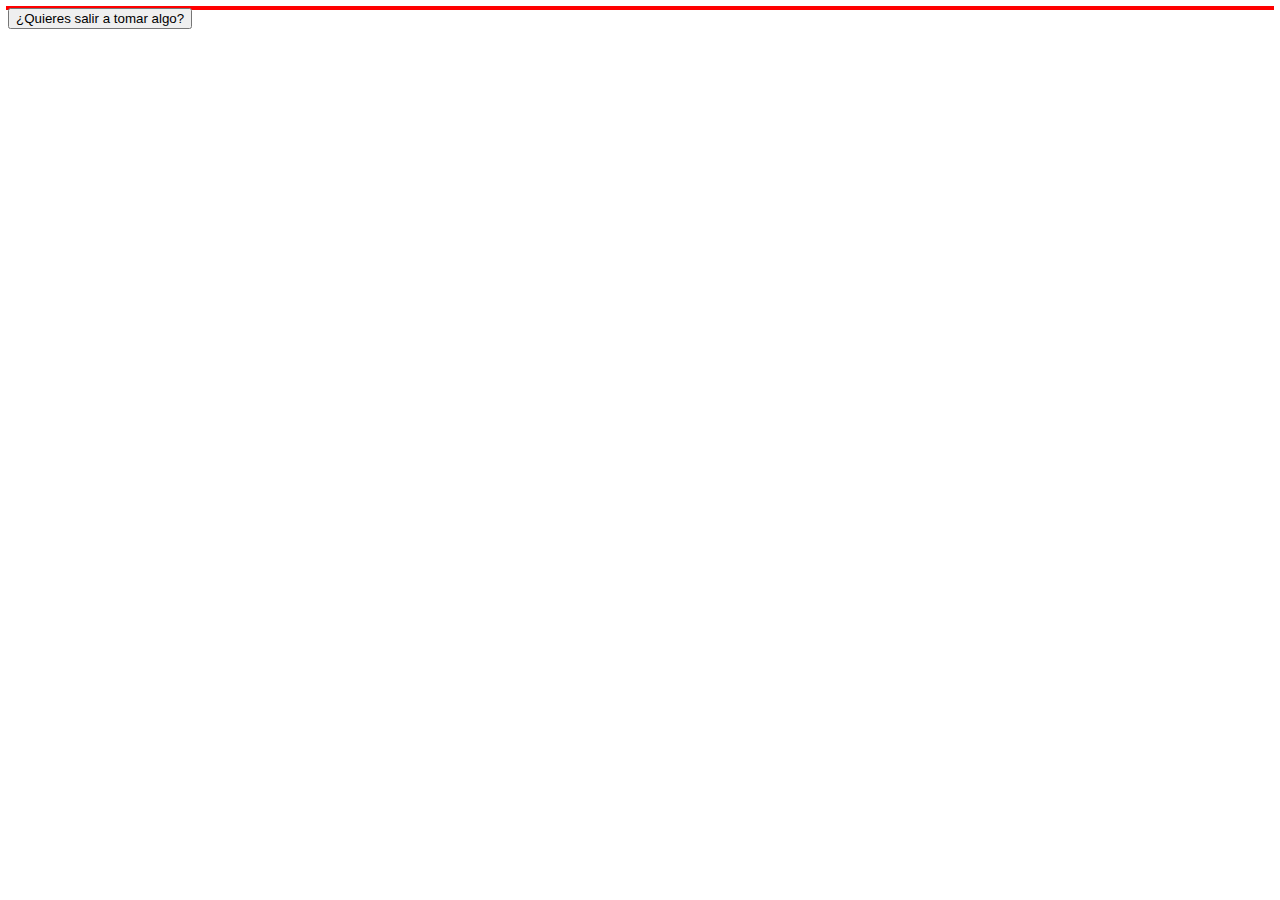
<file: Boton Cabron/wwwroot/index.html>
﻿<!DOCTYPE html>
<html xmlns="http://www.w3.org/1999/xhtml">
<head>
    <meta charset="utf-8" />
    <title>Botón cabrón</title>
    <link href="css/site.css" rel="stylesheet" />
</head>
<body style="outline: 2px solid red;">
    <input type="button" id="boton" value="¿Quieres salir a tomar algo?" />
    
    <script src="js/site.js"></script>
</body>
</html>
</file>
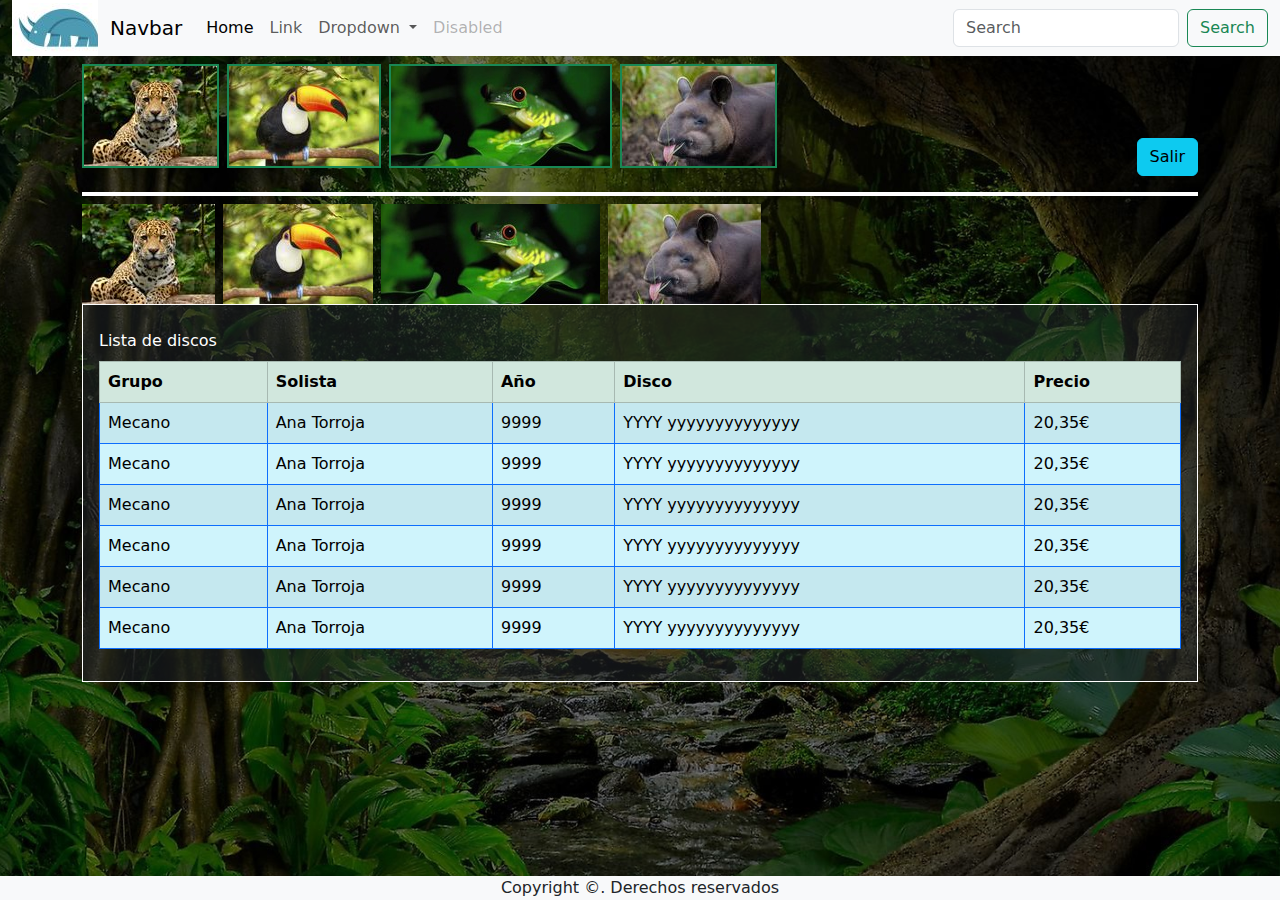
<file: Contenedores/wwwroot/index.html>
﻿<!DOCTYPE html>
<html>
<head>
    <meta charset="utf-8" />
    <title>Contenedores</title>
    <!-- Bootstrap -->
    <link href="https://cdn.jsdelivr.net/npm/bootstrap@5.3.3/dist/css/bootstrap.min.css" rel="stylesheet" integrity="sha384-QWTKZyjpPEjISv5WaRU9OFeRpok6YctnYmDr5pNlyT2bRjXh0JMhjY6hW+ALEwIH" crossorigin="anonymous">
    <link href="css/site.css" rel="stylesheet" />
</head>
<body>
    <header class="container-fluid">
        <div class="d-flex align-items-center bg-white">
            <div class="d-flex py-0">
                <img src="img/logo.jpg" />
            </div>
            <div class="row flex-fill">
                <nav class="navbar navbar-expand-lg bg-body-tertiary">
                    <div class="container-fluid">
                        <a class="navbar-brand" href="#">Navbar</a>
                        <button class="navbar-toggler" type="button" data-bs-toggle="collapse" data-bs-target="#navbarSupportedContent" aria-controls="navbarSupportedContent" aria-expanded="false" aria-label="Toggle navigation">
                            <span class="navbar-toggler-icon"></span>
                        </button>
                        <div class="collapse navbar-collapse" id="navbarSupportedContent">
                            <ul class="navbar-nav me-auto mb-2 mb-lg-0">
                                <li class="nav-item">
                                    <a class="nav-link active" aria-current="page" href="#">Home</a>
                                </li>
                                <li class="nav-item">
                                    <a class="nav-link" href="#">Link</a>
                                </li>
                                <li class="nav-item dropdown">
                                    <a class="nav-link dropdown-toggle" href="#" role="button" data-bs-toggle="dropdown" aria-expanded="false">
                                        Dropdown
                                    </a>
                                    <ul class="dropdown-menu">
                                        <li><a class="dropdown-item" href="#">Action</a></li>
                                        <li><a class="dropdown-item" href="#">Another action</a></li>
                                        <li><hr class="dropdown-divider"></li>
                                        <li><a class="dropdown-item" href="#">Something else here</a></li>
                                    </ul>
                                </li>
                                <li class="nav-item">
                                    <a class="nav-link disabled" aria-disabled="true">Disabled</a>
                                </li>
                            </ul>
                            <form class="d-flex" role="search">
                                <input class="form-control me-2" type="search" placeholder="Search" aria-label="Search">
                                <button class="btn btn-outline-success" type="submit">Search</button>
                            </form>
                        </div>
                    </div>
                </nav>
            </div>
        </div>
    </header>
    <section class="container my-2">
        <div class="d-flex flex-wrap align-items-start pb-3 border-bottom border-4 border-white mb-2">
            <img class="w-10 border border-2 border-success me-2 mb-2" src="img/animales/animal1.jpg" />
            <img class="w-10 border border-2 border-success me-2 mb-2" src="img/animales/animal2.jpg" />
            <img class="w-10 border border-2 border-success me-2 mb-2" src="img/animales/animal3.jpg" />
            <img class="w-10 border border-2 border-success me-2 mb-2" src="img/animales/animal4.jpg" />
            <button type="button" class="btn btn-info align-self-end ms-auto">Salir</button>
        </div>
        <div class="d-flex flex-wrap align-items-start">
            <div class="d-flex flex-nowrap">
                <img class="pe-2" src="img/animales/animal1.jpg" />
                <img class="pe-2" src="img/animales/animal2.jpg" />
                <img class="pe-2" src="img/animales/animal3.jpg" />
                <img class="pe-2" src="img/animales/animal4.jpg" />
            </div>
            <div class="flex-fill border border-1 border-white p-3 bg-dark bg-opacity-50 table-responsive align-items-start">
                <table class="table table-info table-bordered border-primary table-striped table-hover caption-top">
                    <caption class="text-white">Lista de discos</caption>
                    <thead class="table-success">
                        <tr>
                            <th>Grupo</th>
                            <th>Solista</th>
                            <th>Año</th>
                            <th>Disco</th>
                            <th>Precio</th>
                        </tr>
                    </thead>
                    <tbody>
                        <tr>
                            <td>Mecano</td>
                            <td>Ana Torroja</td>
                            <td>9999</td>
                            <td>YYYY yyyyyyyyyyyyyy</td>
                            <td>20,35€</td>
                        </tr>
                        <tr>
                            <td>Mecano</td>
                            <td>Ana Torroja</td>
                            <td>9999</td>
                            <td>YYYY yyyyyyyyyyyyyy</td>
                            <td>20,35€</td>
                        </tr>
                        <tr>
                            <td>Mecano</td>
                            <td>Ana Torroja</td>
                            <td>9999</td>
                            <td>YYYY yyyyyyyyyyyyyy</td>
                            <td>20,35€</td>
                        </tr>
                        <tr>
                            <td>Mecano</td>
                            <td>Ana Torroja</td>
                            <td>9999</td>
                            <td>YYYY yyyyyyyyyyyyyy</td>
                            <td>20,35€</td>
                        </tr>
                        <tr>
                            <td>Mecano</td>
                            <td>Ana Torroja</td>
                            <td>9999</td>
                            <td>YYYY yyyyyyyyyyyyyy</td>
                            <td>20,35€</td>
                        </tr>
                        <tr>
                            <td>Mecano</td>
                            <td>Ana Torroja</td>
                            <td>9999</td>
                            <td>YYYY yyyyyyyyyyyyyy</td>
                            <td>20,35€</td>
                        </tr>
                    </tbody>
                </table>
            </div>
        </div>
    </section>
    <footer class="footer fixed-bottom">
        <div class="container-fluid bg-light">
            <div class="row justify-content-center align-content-center">
                Copyright &copy;. Derechos reservados
            </div>
        </div>
    </footer>

    <!-- scripts -->
    <script src="https://cdn.jsdelivr.net/npm/@popperjs/core@2.11.8/dist/umd/popper.min.js" integrity="sha384-I7E8VVD/ismYTF4hNIPjVp/Zjvgyol6VFvRkX/vR+Vc4jQkC+hVqc2pM8ODewa9r" crossorigin="anonymous"></script>
    <script src="https://cdn.jsdelivr.net/npm/bootstrap@5.3.3/dist/js/bootstrap.min.js" integrity="sha384-0pUGZvbkm6XF6gxjEnlmuGrJXVbNuzT9qBBavbLwCsOGabYfZo0T0to5eqruptLy" crossorigin="anonymous"></script>
    <script src="https://code.jquery.com/jquery-3.5.1.min.js" integrity="sha256-9/aliU8dGd2tb6OSsuzixeV4y/faTqgFtohetphbbj0=" crossorigin="anonymous"></script>
    <script src="js/site.js"></script>
</body>
</html>
</file>
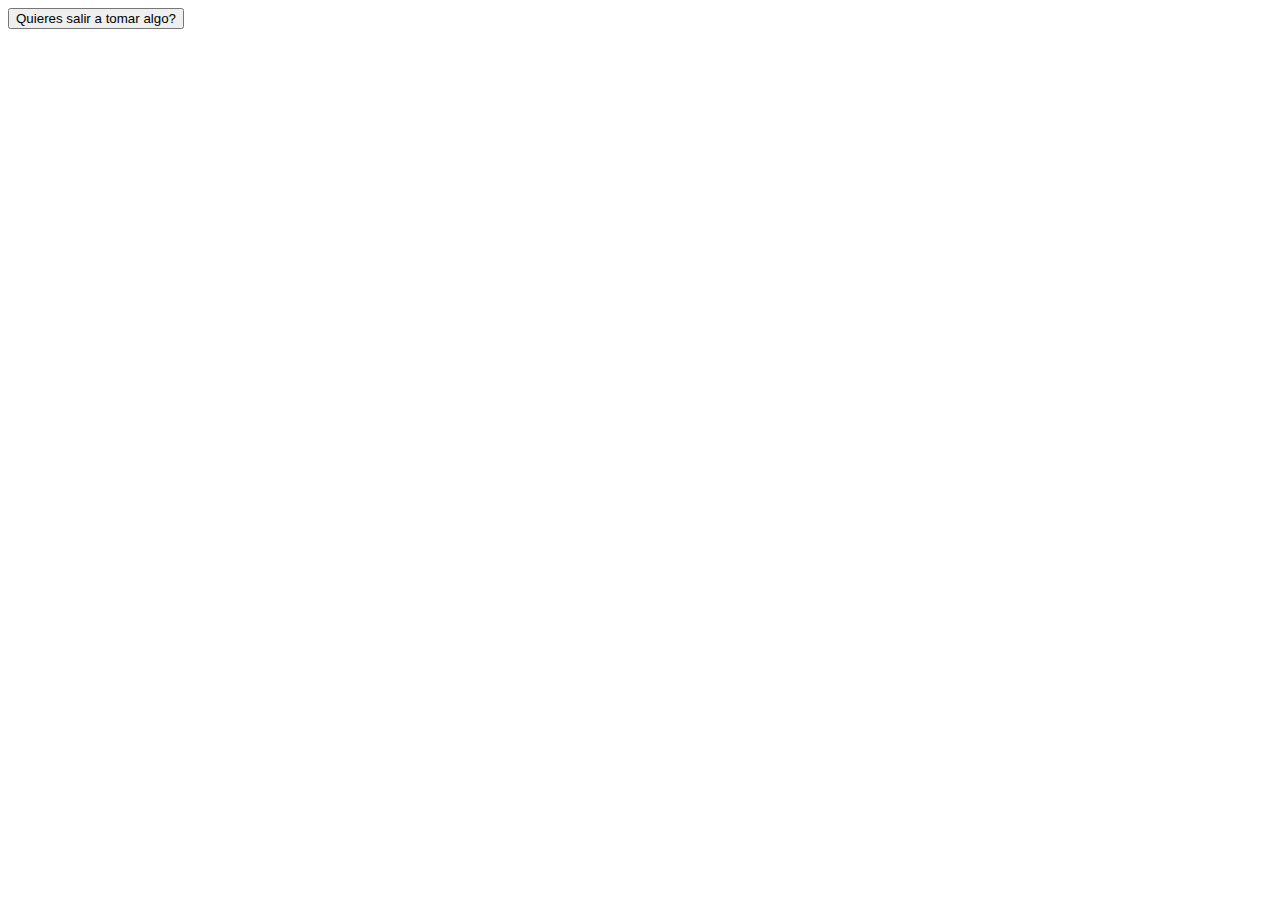
<file: Demo nave/wwwroot/index.html>
﻿<!DOCTYPE html>
<html>
<head>
    <meta charset="utf-8" />
    <title></title>
    <link href="css/site.css" rel="stylesheet" />
</head>
<body>
    <input type="button" id="Boton"  value="Quieres salir a tomar algo?" />
    <script src="js/site.js"></script>
</body>
</html>
</file>
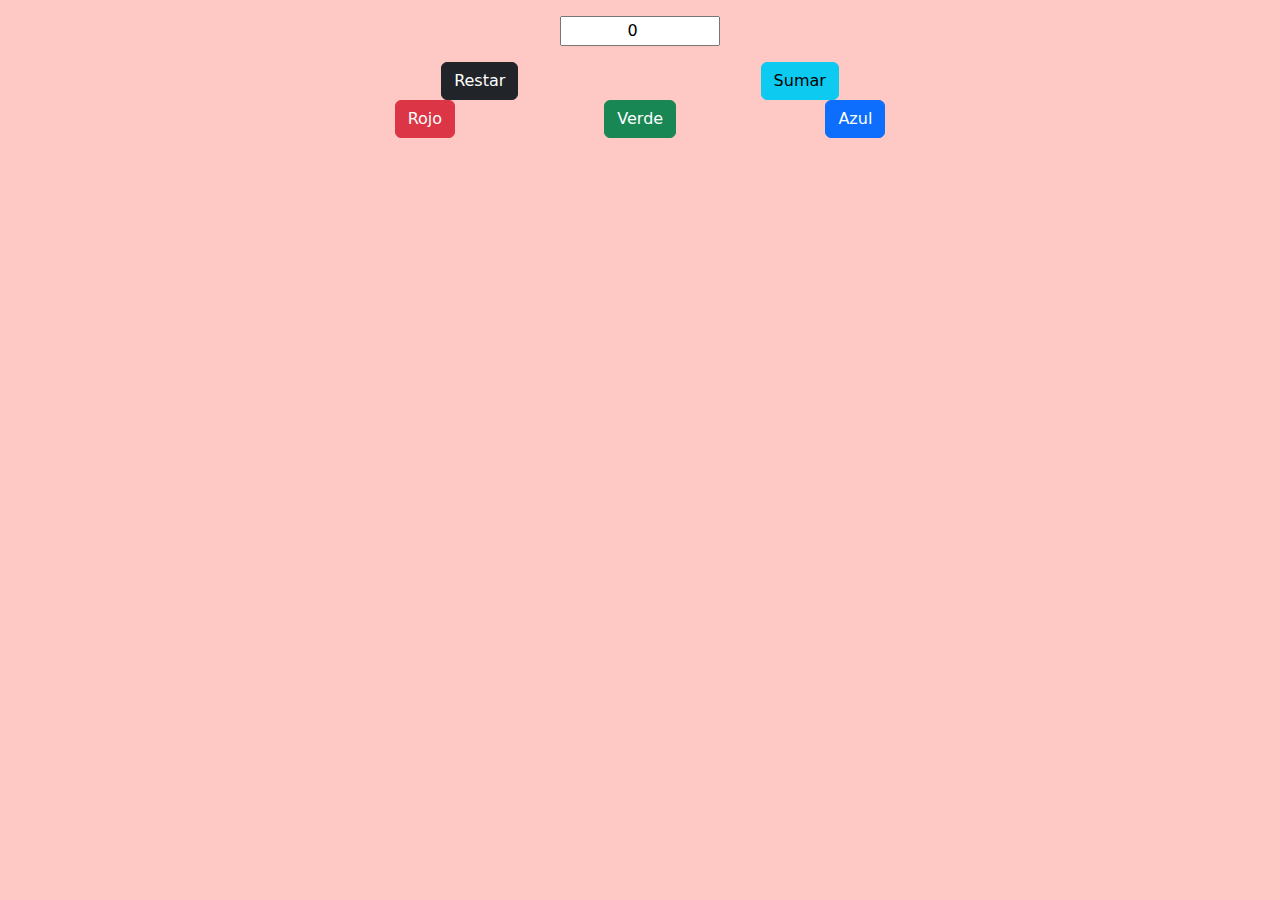
<file: Sumar y restar/wwwroot/index.html>
﻿<!DOCTYPE html>
<html>
<head>
    <meta charset="utf-8" />
    <title>Sumar y restar</title>
    <link href="https://cdn.jsdelivr.net/npm/bootstrap@5.3.3/dist/css/bootstrap.min.css" rel="stylesheet" integrity="sha384-QWTKZyjpPEjISv5WaRU9OFeRpok6YctnYmDr5pNlyT2bRjXh0JMhjY6hW+ALEwIH" crossorigin="anonymous">
</head>
<body">
    <div class="container col-6">
        <div class="row justify-content-center py-3">
            <input class="w-25 text-center" type="number" id="valor" value="0" />
        </div>
        <div class="row justify-content-around">
            <input type="button" class="btn btn-dark w-auto" id="btnRestar" value="Restar" />
            <input type="button" class="btn btn-info w-auto" id="btnSumar" value="Sumar" />
        </div>
        <div class="row justify-content-around">
            <button class="btn btn-danger w-auto" onclick="doSomething()" id="btn_rojo">Rojo</button>
            <button class="btn btn-success w-auto" onclick="doSomething()" id="btn_verde">Verde</button>
            <button class="btn btn-primary w-auto" onclick="doSomething()" id="btn_azul">Azul</button>
        </div>

        <script src="js/site.js"></script>
        </body>
</html>
</file>
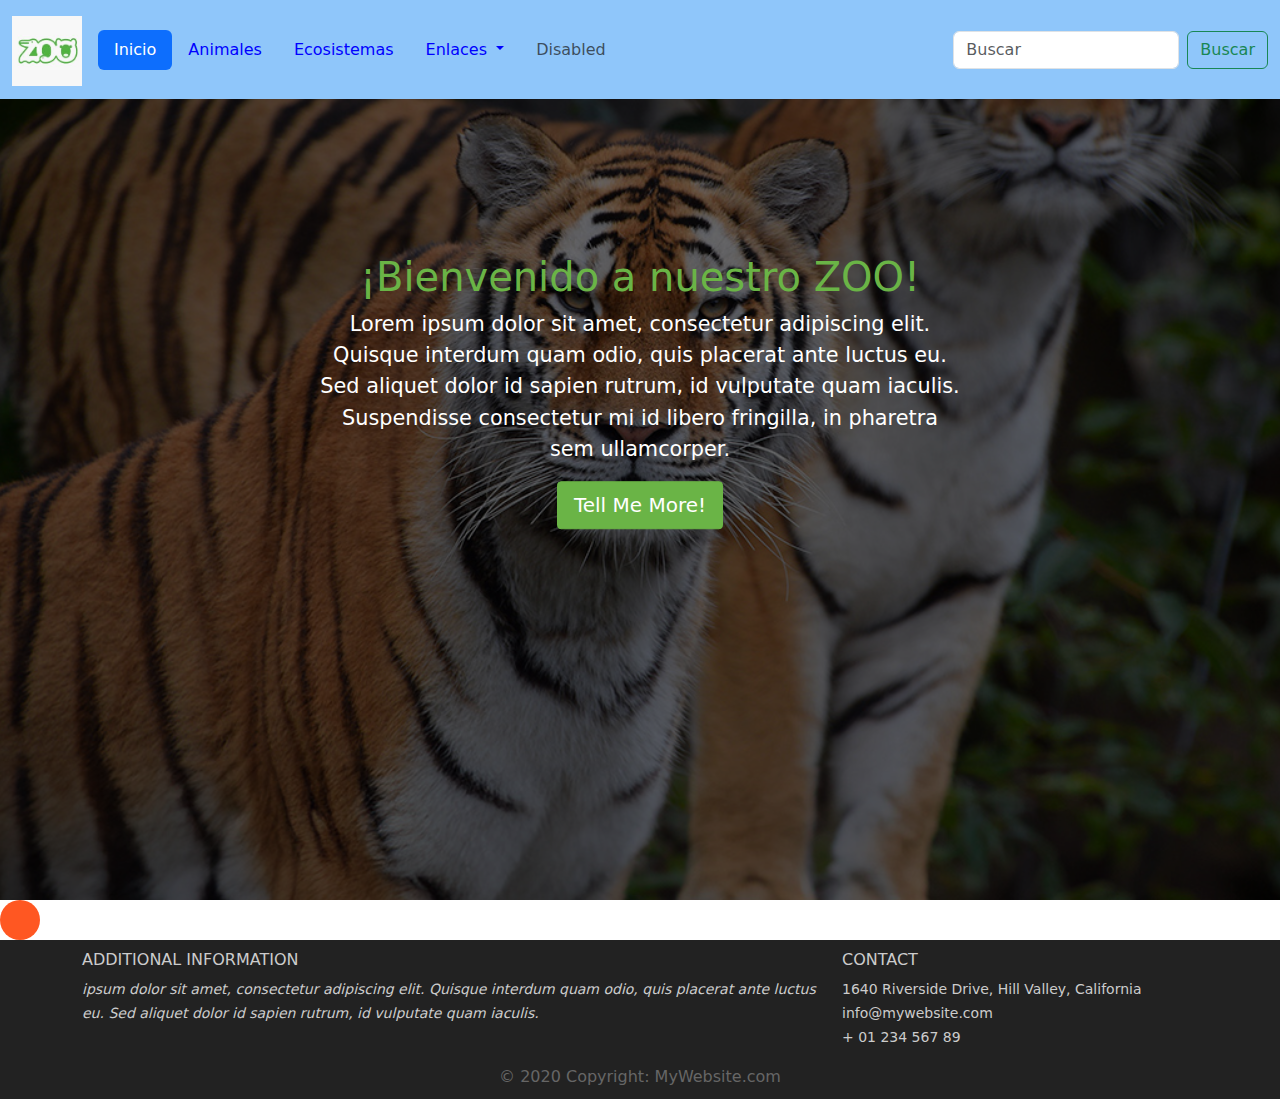
<file: Zoo/wwwroot/index.html>
<!doctype html>
<html lang="en">
    <head>
        <meta charset="utf-8">
        <meta name="viewport" content="width=device-width, initial-scale=1">
        <title>Página del ZOO</title>
        <link href="https://cdn.jsdelivr.net/npm/bootstrap@5.3.3/dist/css/bootstrap.min.css" rel="stylesheet" integrity="sha384-QWTKZyjpPEjISv5WaRU9OFeRpok6YctnYmDr5pNlyT2bRjXh0JMhjY6hW+ALEwIH" crossorigin="anonymous">
        <link rel="stylesheet" type="text/css" href="./css/index.css">
    </head>
    <body>
        <nav class="navbar navbar-expand-lg navbar-estilo fixed-top">
            <div class="container-fluid">
                <a class="navbar-brand" href="#">
                    <img src="imagenes/logo_zoo.jpg" alt="Logo" width="70" height="70" class="d-inline-block align-text-top"></a>
                <button class="navbar-toggler" type="button" data-bs-toggle="collapse" data-bs-target="#navbarSupportedContent" aria-controls="navbarSupportedContent" aria-expanded="false" aria-label="Toggle navigation">
                    <span class="navbar-toggler-icon"></span>
                </button>
                <div class="collapse navbar-collapse" id="navbarSupportedContent">
                    <ul class="nav nav-pills nav-fill me-auto">
                        <li class="nav-item">
                            <a class="nav-link active" aria-current="page" href="#">Inicio</a>
                        </li>
                        <li class="nav-item">
                            <a class="nav-link navlink-estilo" href="./animales.html">Animales</a>
                        </li>
                        <li class="nav-item">
                            <a class="nav-link navlink-estilo" href="./ecosistemas.html">Ecosistemas</a>
                        </li>
                        <li class="nav-item dropdown">
                            <a class="nav-link navlink-estilo dropdown-toggle" href="#" role="button" data-bs-toggle="dropdown" aria-expanded="false">
                                Enlaces
                            </a>
                            <ul class="dropdown-menu dropdownmenu-estilo">
                                <li><a class="dropdown-item navlink-estilo" href="./trabajadores.html">Trabajadores</a></li>
                                <li><a class="dropdown-item navlink-estilo" href="#">Another action</a></li>
                                <li><hr class="dropdown-divider"></li>
                                <li><a class="dropdown-item navlink-estilo" href="#">Something else here</a></li>
                            </ul>
                        </li>
                        <li class="nav-item">
                            <a class="nav-link disabled" aria-disabled="true">Disabled</a>
                        </li>
                    </ul>
                    <form class="d-flex" role="search">
                        <input class="form-control me-2" type="search" placeholder="Buscar" aria-label="Search">
                        <button class="btn btn-outline-success" type="submit">Buscar</button>
                    </form>
                </div>
            </div>
        </nav>

        <header class="page-header cabecera container-fluid">
            <div class="overlay"></div>
            <div class="description">
                <h1>¡Bienvenido a nuestro ZOO!</h1>
                <p>Lorem ipsum dolor sit amet, consectetur adipiscing elit. Quisque interdum quam odio, quis placerat ante luctus eu. Sed aliquet dolor id sapien rutrum, id vulputate quam iaculis. Suspendisse consectetur mi id libero fringilla, in pharetra sem ullamcorper.</p>
                <button class="btn btn-outline-secondary btn-lg">Tell Me More!</button>
            </div>
        </header>

        <div class="figura"></div>

        <footer class="page-footer">
            <div class="container">
                <div class="row">
                    <div class="col-lg-8 col-md-8 col-sm-12">
                        <h6 class="text-uppercase font-weight-bold">Additional Information</h6>
                        <p class="fst-italic"><small>ipsum dolor sit amet, consectetur adipiscing elit. Quisque interdum quam odio, quis placerat ante luctus eu. Sed aliquet dolor id sapien rutrum, id vulputate quam iaculis.</small></p>
                </div>
                <div class="col-lg-4 col-md-4 col-sm-12">
                    <h6 class="text-uppercase font-weight-bold">Contact</h6>
                    <p><small>1640 Riverside Drive, Hill Valley, California
                    <br/>info@mywebsite.com
                    <br/>+ 01 234 567 89</small></p>
                </div>
            <div>
            <div class="footer-copyright text-center">© 2020 Copyright: MyWebsite.com</div>
        </footer>
    
   

        <script src="https://cdn.jsdelivr.net/npm/@popperjs/core@2.11.8/dist/umd/popper.min.js" integrity="sha384-I7E8VVD/ismYTF4hNIPjVp/Zjvgyol6VFvRkX/vR+Vc4jQkC+hVqc2pM8ODewa9r" crossorigin="anonymous"></script>
        <script src="https://cdn.jsdelivr.net/npm/bootstrap@5.3.3/dist/js/bootstrap.min.js" integrity="sha384-0pUGZvbkm6XF6gxjEnlmuGrJXVbNuzT9qBBavbLwCsOGabYfZo0T0to5eqruptLy" crossorigin="anonymous"></script>
        <script src="https://code.jquery.com/jquery-3.5.1.min.js" integrity="sha256-9/aliU8dGd2tb6OSsuzixeV4y/faTqgFtohetphbbj0=" crossorigin="anonymous"></script>
        <script src="./js/index.js"></script>
    </body>
</html>
</file>
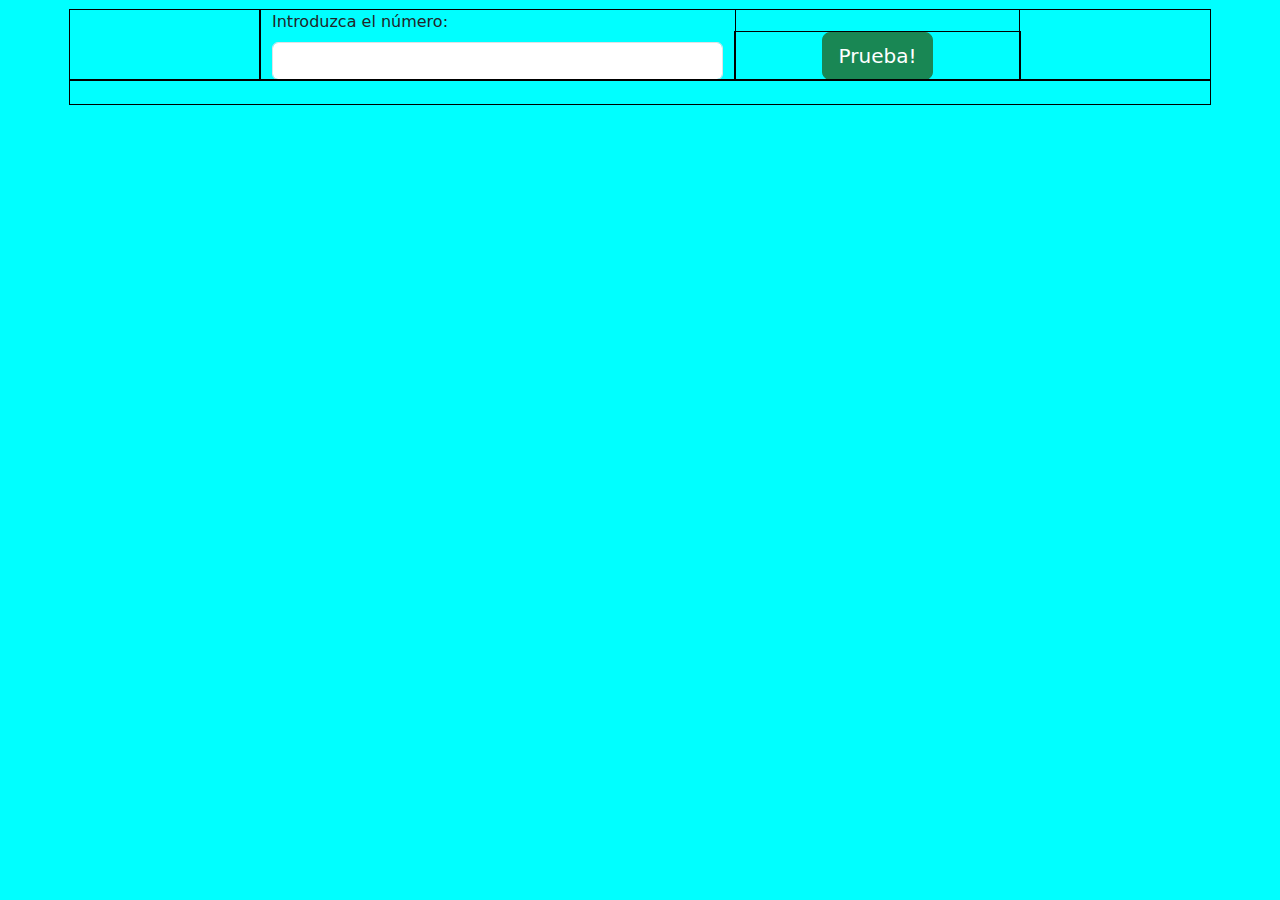
<file: Agencia de viaje/wwwroot/adivina.html>
﻿<!DOCTYPE html>
<html>
<head>
    <meta charset="utf-8" />
    <title>Adivina el número</title>
    <link href="https://cdn.jsdelivr.net/npm/bootstrap@5.3.3/dist/css/bootstrap.min.css" rel="stylesheet" integrity="sha384-QWTKZyjpPEjISv5WaRU9OFeRpok6YctnYmDr5pNlyT2bRjXh0JMhjY6hW+ALEwIH" crossorigin="anonymous">
    <link href="css/adivina.css" rel="stylesheet" />
</head>
<body>
    <div class="container">
        <div class="row">
            <div class="col-2"></div>
            <div class="col-5">
                <label for="numIntroducido" class="form-label">Introduzca el número: </label>
                <input type="number" id="nunImtroducido" class="form-control" />
            </div>
            <div class="col-3 align-self-end text-center">
                <button type="button" class="btn btn-success btn-lg" id="boton">Prueba!</button>
            </div>
            <div class="col-2"></div>
        </div>
        <div class="row">
            <div class="col-12" id="salida">
                <label class="normal" id="etiqueta"></label>
            </div>
        </div>
    </div>

    <script src="https://cdn.jsdelivr.net/npm/bootstrap@5.3.3/dist/js/bootstrap.bundle.min.js" integrity="sha384-YvpcrYf0tY3lHB60NNkmXc5s9fDVZLESaAA55NDzOxhy9GkcIdslK1eN7N6jIeHz" crossorigin="anonymous"></script>
    <script src="js/adivina.js"></script>
</body>
</html>
</file>
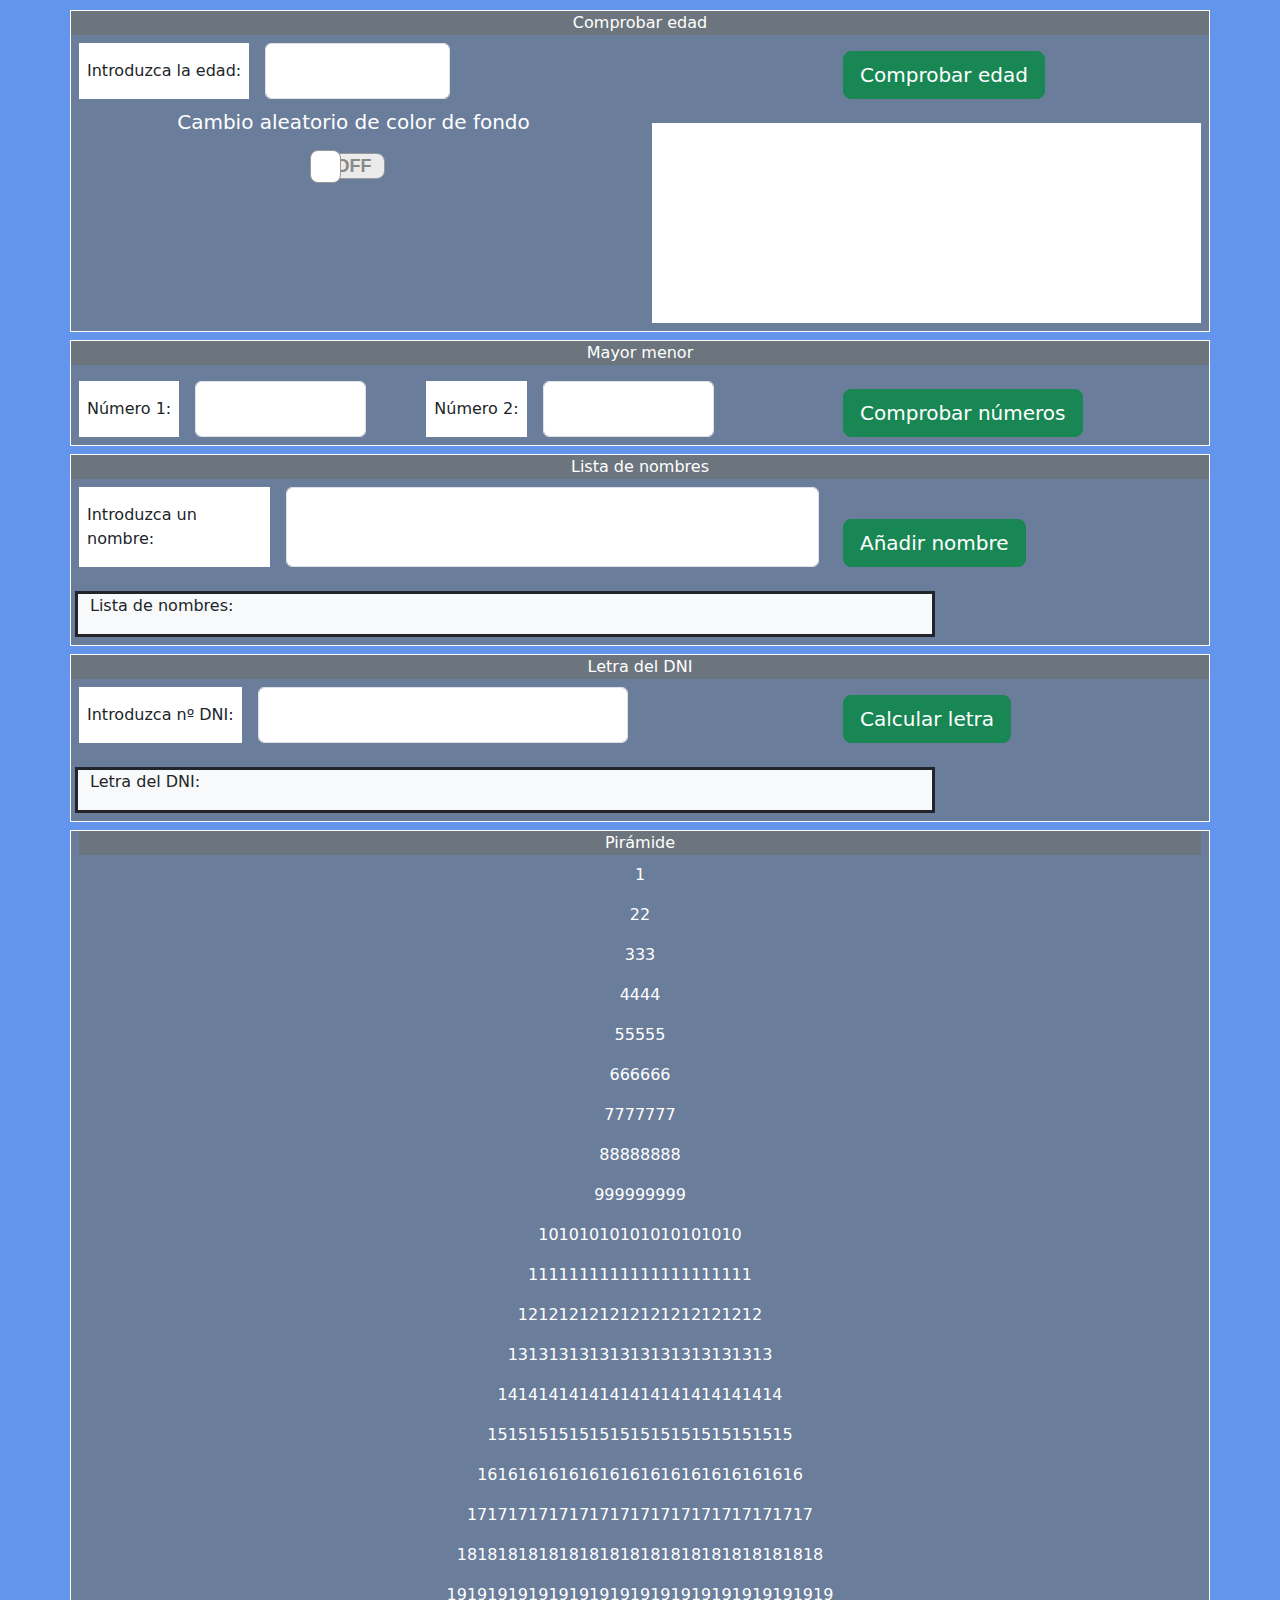
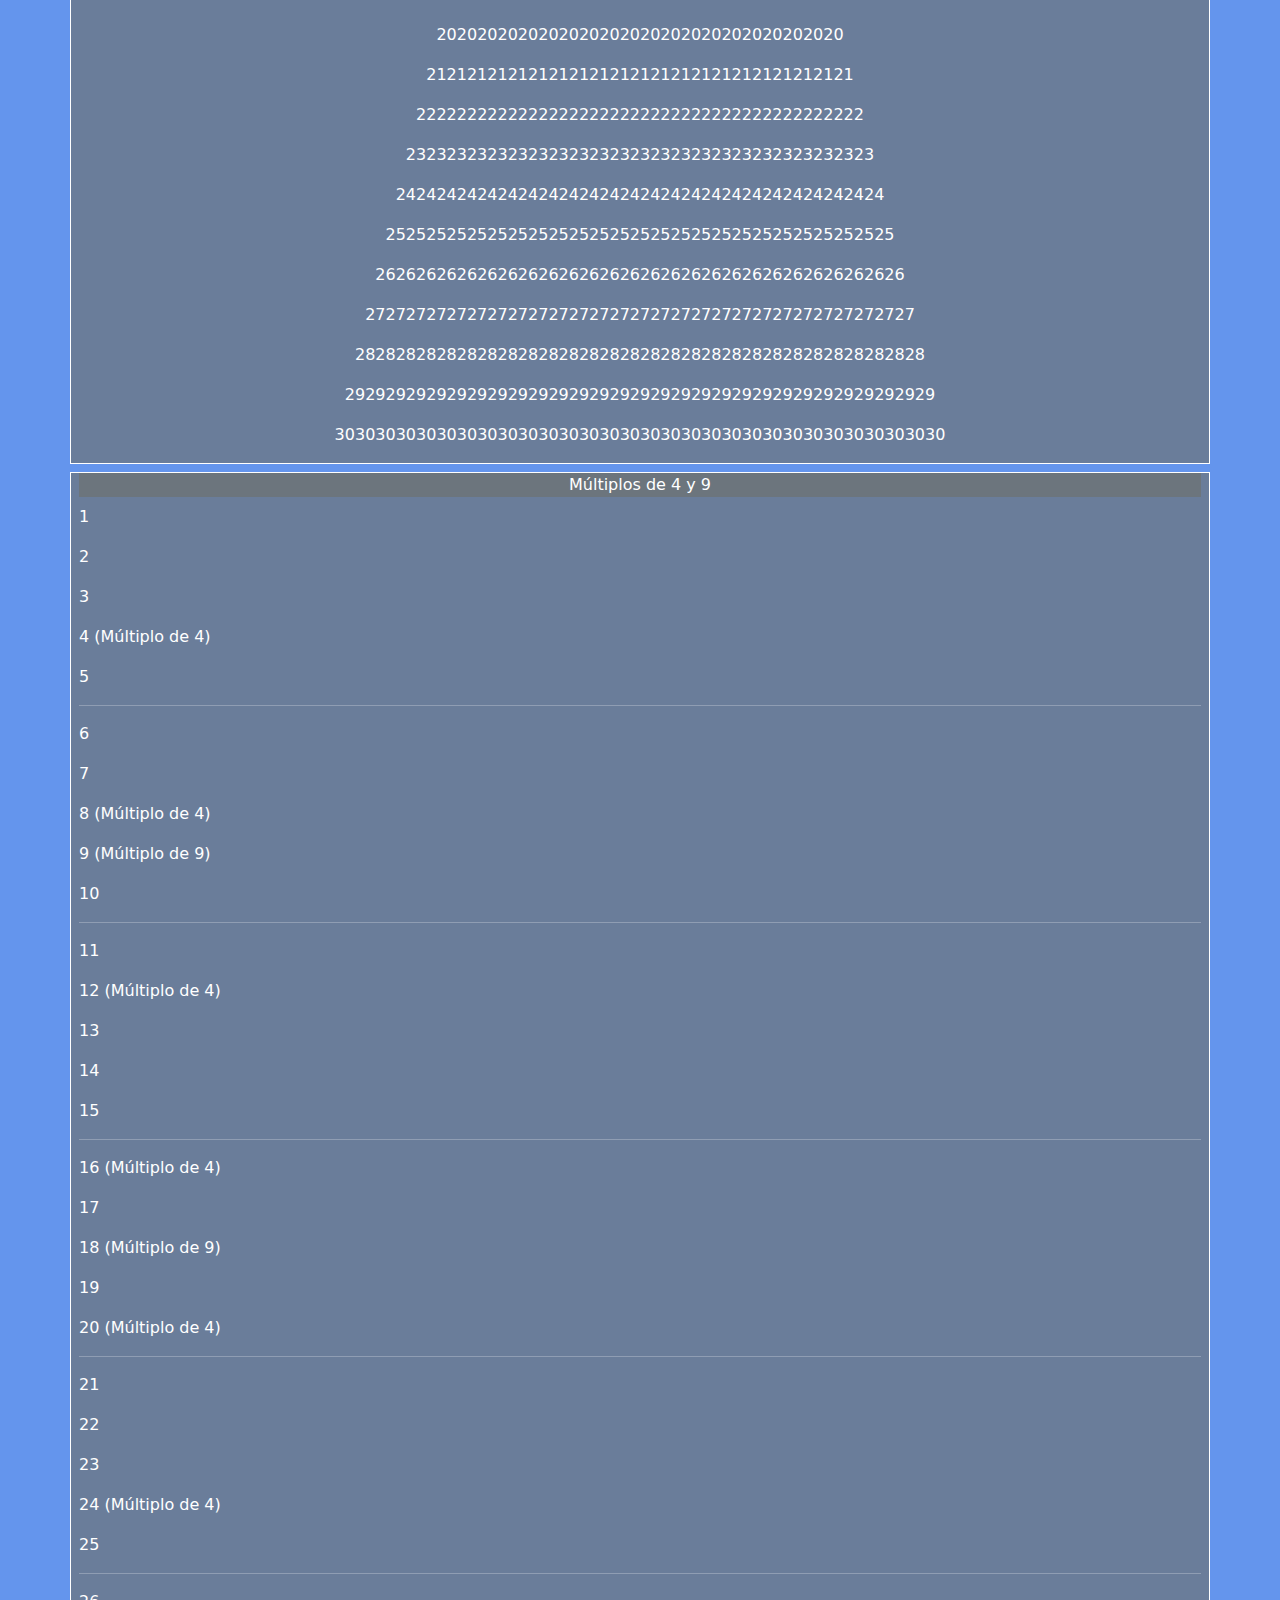
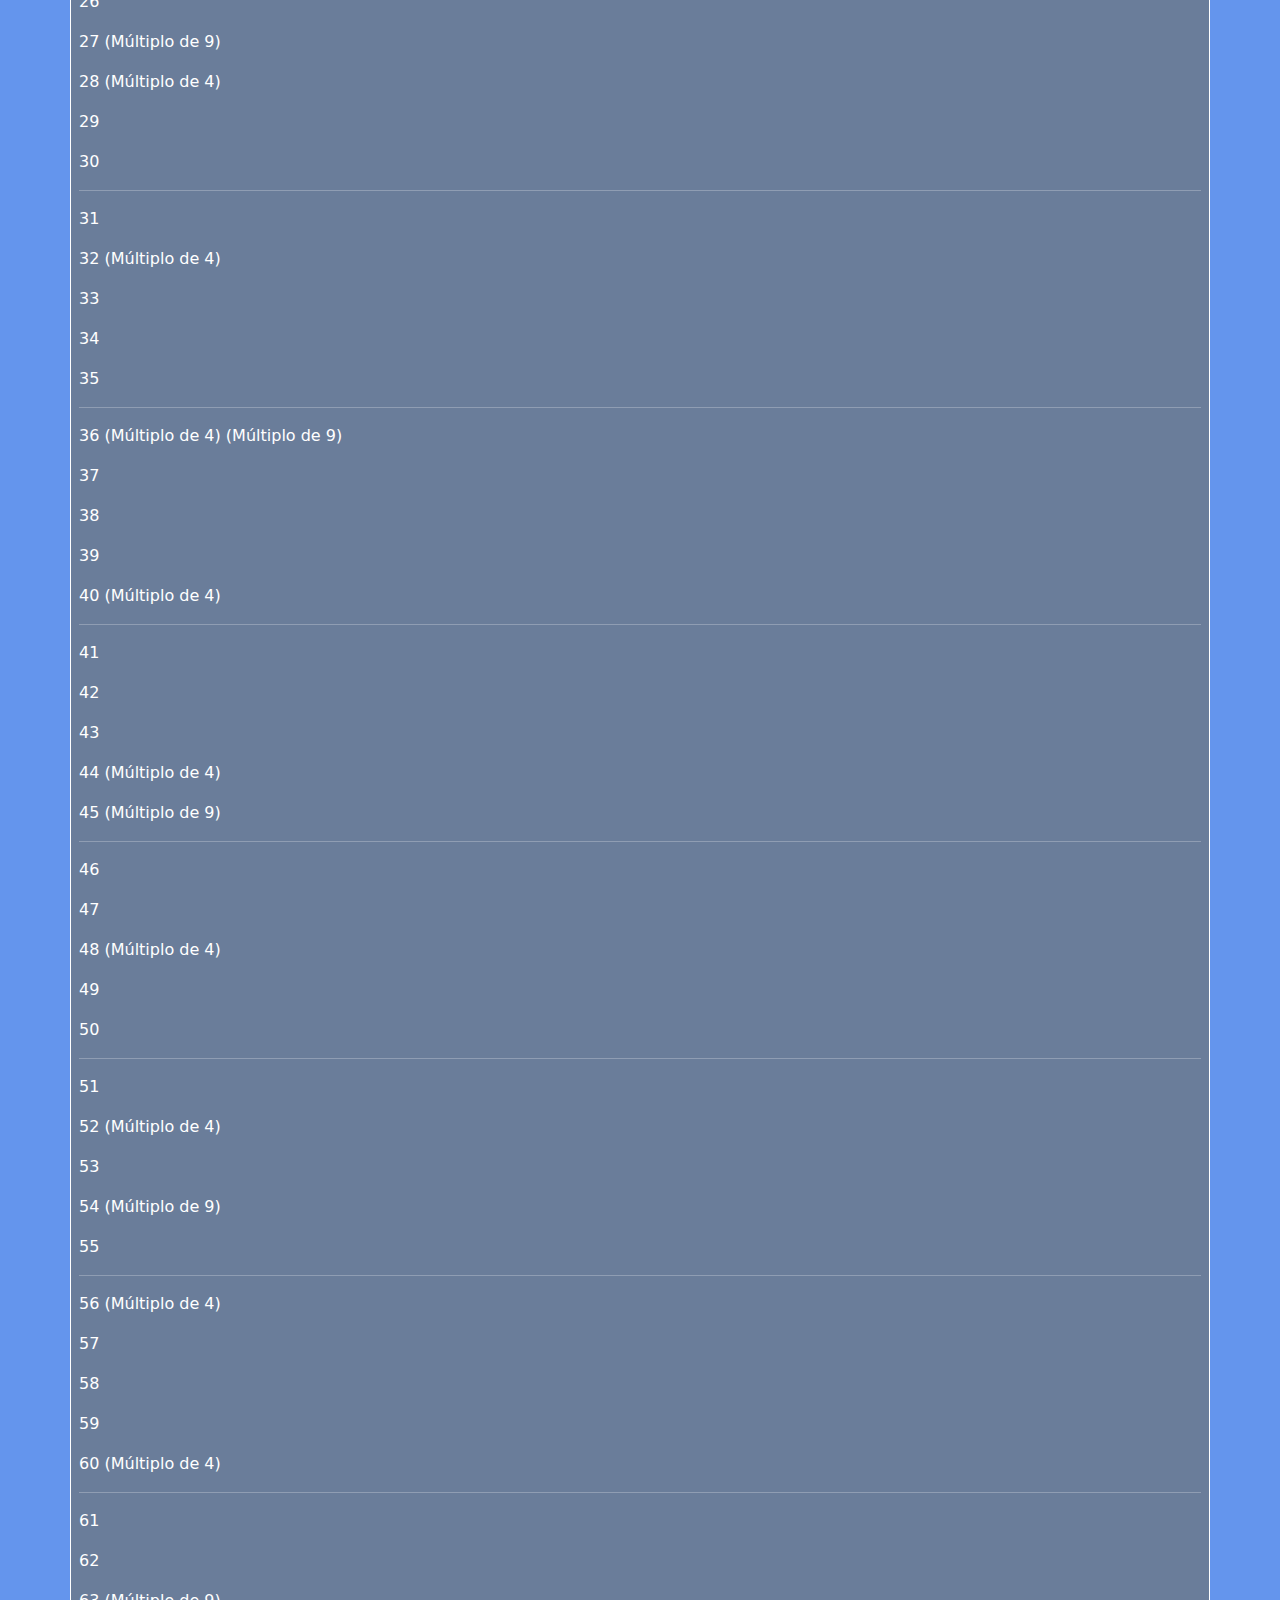
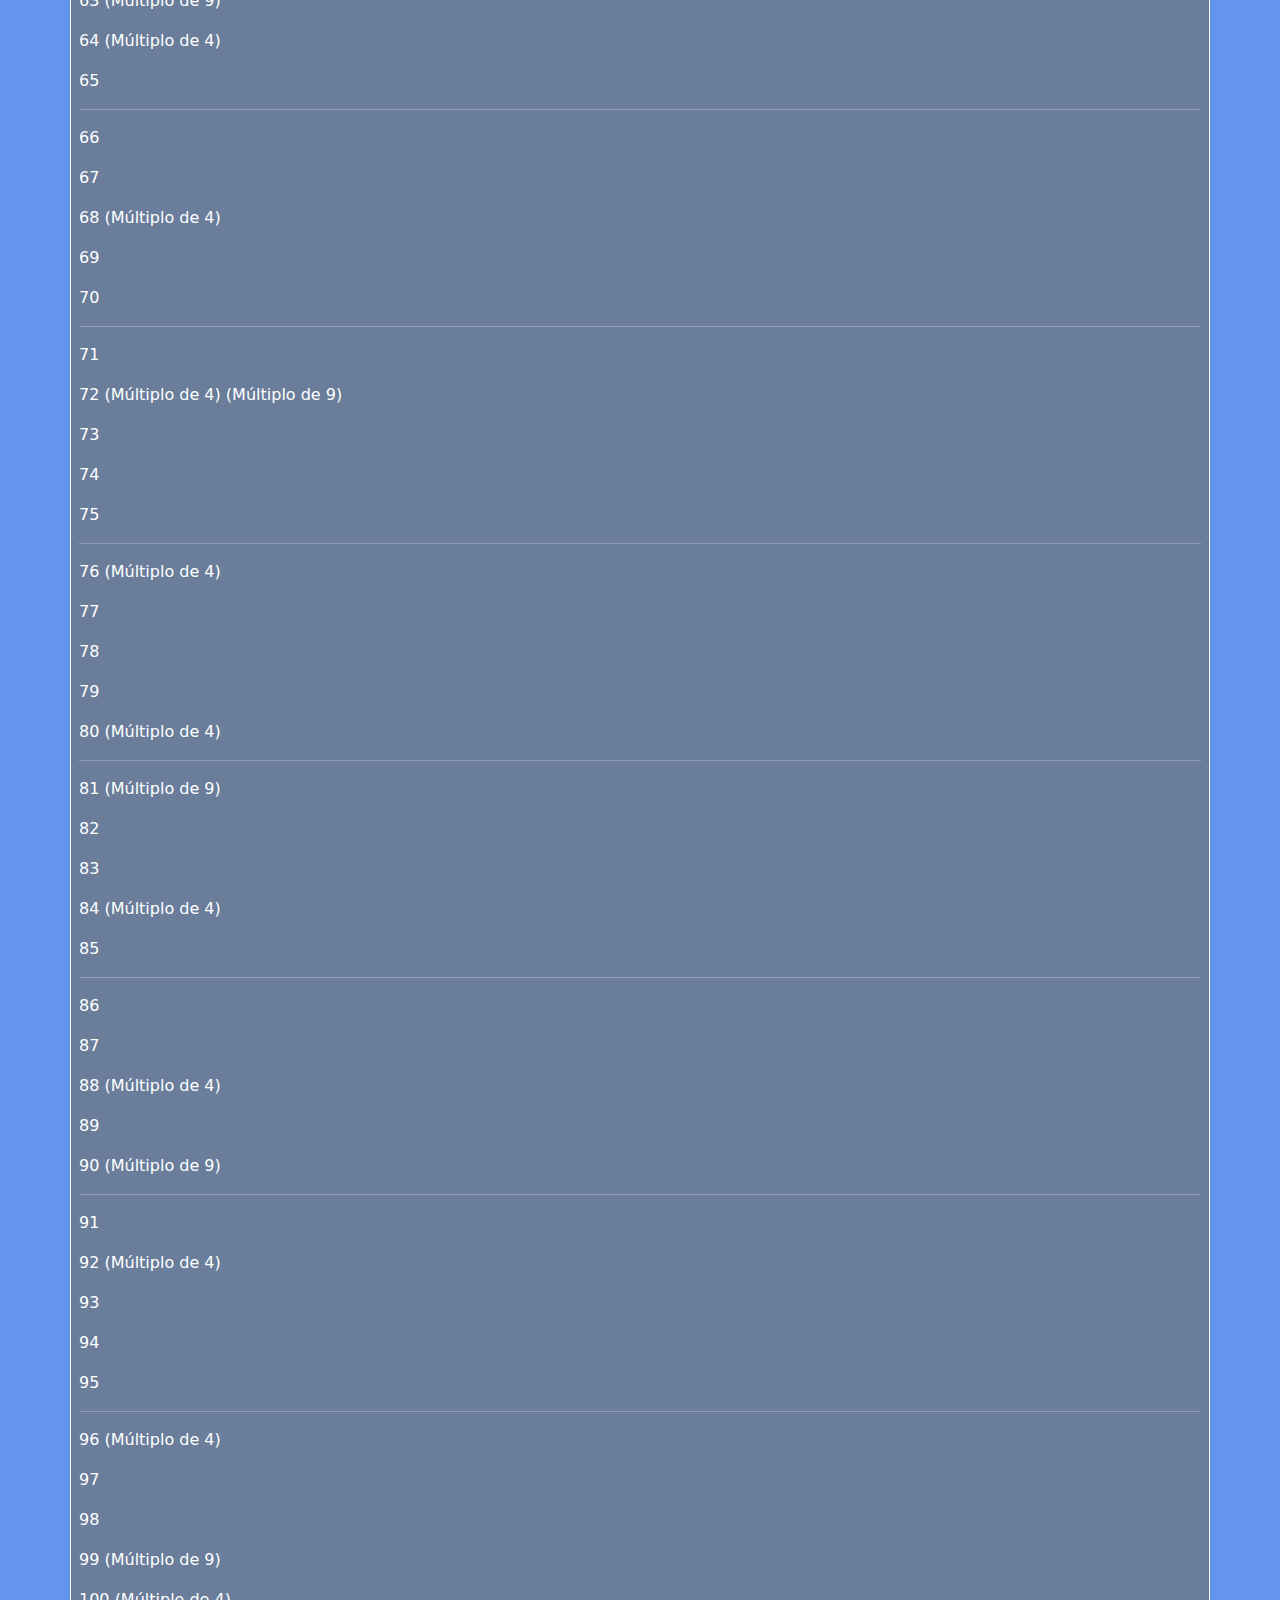
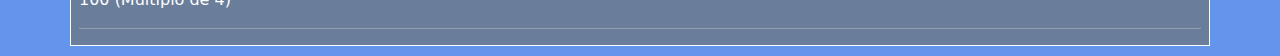
<file: Agencia de viaje/wwwroot/ejercicios.html>
﻿<!DOCTYPE html>
<html>
<head>
    <meta charset="utf-8" />
    <title>Comprueba la edad</title>
    <link href="https://cdn.jsdelivr.net/npm/bootstrap@5.3.3/dist/css/bootstrap.min.css" rel="stylesheet" integrity="sha384-QWTKZyjpPEjISv5WaRU9OFeRpok6YctnYmDr5pNlyT2bRjXh0JMhjY6hW+ALEwIH" crossorigin="anonymous">
    <link href="css/ejercicios.css" rel="stylesheet" />
</head>
<body>
    <!-- Comprobar edad -->
    <div class="container bg-secondary bg-opacity-75 border border-1 border-white px-0 mb-2">
        <div class="bg-secondary text-white text-center mb-2">Comprobar edad</div>
        <div class="row px-2">
            <div class="d-inline-flex col-8">
                <label class="form-label bg-white align-self-stretch px-2 py-3 mb-0">Introduzca la edad: </label>
                <input type="number" id="idEdad" class="form-control w-25 ms-3" />
            </div>
            <div class="col-4 align-self-end text-start">
                <button type="button" class="btn btn-success btn-lg" id="idEdadBoton">Comprobar edad</button>
            </div>
        </div>
        <div class="row p-2">
            <div class="col-6">
                <p class="text-white text-center fs-5">Cambio aleatorio de color de fondo</p>
                <div class="row justify-content-center">
                    <div class="flipswitch">
                        <input type="checkbox" name="flipswitch" class="flipswitch-cb" id="idCambiarFondoBoton" />
                        <label class="flipswitch-label" for="idCambiarFondoBoton">
                            <div class="flipswitch-inner"></div>
                            <div class="flipswitch-switch"></div>
                        </label>
                    </div>
                </div>
            </div>
            <div class="col-6">
                <div class="border border-3 border-white mt-3" id="idEdadSalida"></div>
            </div>
        </div>
    </div>

    <!-- Mayor menor -->
    <div class="container bg-secondary bg-opacity-75 border border-1 border-white px-0 mb-2">
        <div class="bg-secondary text-white text-center mb-2">Mayor menor</div>
        <div class="row px-2 py-2">
            <div class="col-8">
                <div class="d-inline-flex">
                    <label class="form-label bg-white align-self-center px-2 py-3 mb-0">Número 1: </label>
                    <input type="number" id="idMayorMenorNumero1" class="form-control w-50 ms-3" />
                </div>
                <div class="d-inline-flex">
                    <label class="form-label bg-white align-self-center px-2 py-3 mb-0">Número 2: </label>
                    <input type="number" id="idMayorMenorNumero2" class="form-control w-50 ms-3" />
                </div>
            </div>
            <div class="col-4 align-self-end text-start">
                <button type="button" class="btn btn-success btn-lg" id="idMayorMenorBoton">Comprobar números</button>
            </div>
        </div>
    </div>

    <!-- Lista de nombres -->
    <div class="container bg-secondary bg-opacity-75 border border-1 border-white px-0 mb-2">
        <div class="bg-secondary text-white text-center mb-2">Lista de nombres</div>
        <div class="row px-2">
            <div class="d-inline-flex col-8">
                <label class="form-label bg-white align-self-stretch px-2 py-3 mb-0">Introduzca un nombre: </label>
                <input type="text" id="idNuevoNombre" class="form-control w-75 ms-3" />
            </div>
            <div class="col-4 align-self-end text-start">
                <button type="button" class="btn btn-success btn-lg" id="idListaNombresBoton">Añadir nombre</button>
            </div>
        </div>
        <div class="row p-2">
            <div class="border border-3 border-dark bg-light w-75 mt-3 ms-2">
                <p>Lista de nombres:</p>
                <ul id="idListadoDeNombres"></ul>
            </div>
        </div>
    </div>

    <!-- Letra del DNI -->
    <div class="container bg-secondary bg-opacity-75 border border-1 border-white px-0 mb-2">
        <div class="bg-secondary text-white text-center mb-2">Letra del DNI</div>
        <div class="row px-2">
            <div class="d-inline-flex col-8">
                <label class="form-label bg-white align-self-stretch px-2 py-3 mb-0">Introduzca nº DNI: </label>
                <input type="number" id="idNumeroDni" class="form-control w-50 ms-3" />
            </div>
            <div class="col-4 align-self-end text-start">
                <button type="button" class="btn btn-success btn-lg" id="idLetraDniBoton">Calcular letra</button>
            </div>
        </div>
        <div class="row p-2">
            <div class="border border-3 border-dark bg-light w-75 mt-3 ms-2">
                <p id="idLetraDniSalida">Letra del DNI: </p>
            </div>
        </div>
    </div>

    <!-- Pirámide -->
    <div class="container bg-secondary bg-opacity-75 border border-1 border-white px-2 mb-2">
        <div class="bg-secondary text-white text-center mb-2">Pirámide</div>
        <div class="text-white text-center" id="idPiramideSalida"></div>
    </div>

    <!-- Múltiplos de 4 y 9 -->
    <div class="container bg-secondary bg-opacity-75 border border-1 border-white px-2 mb-2">
        <div class="bg-secondary text-white text-center mb-2">Múltiplos de 4 y 9</div>
        <div class="text-white" id="idMultiplosSalida"></div>
    </div>

    <script src="https://cdn.jsdelivr.net/npm/bootstrap@5.3.3/dist/js/bootstrap.bundle.min.js" integrity="sha384-YvpcrYf0tY3lHB60NNkmXc5s9fDVZLESaAA55NDzOxhy9GkcIdslK1eN7N6jIeHz" crossorigin="anonymous"></script>
    <script src="js/ejercicios.js"></script>
</body>
</html>
</file>
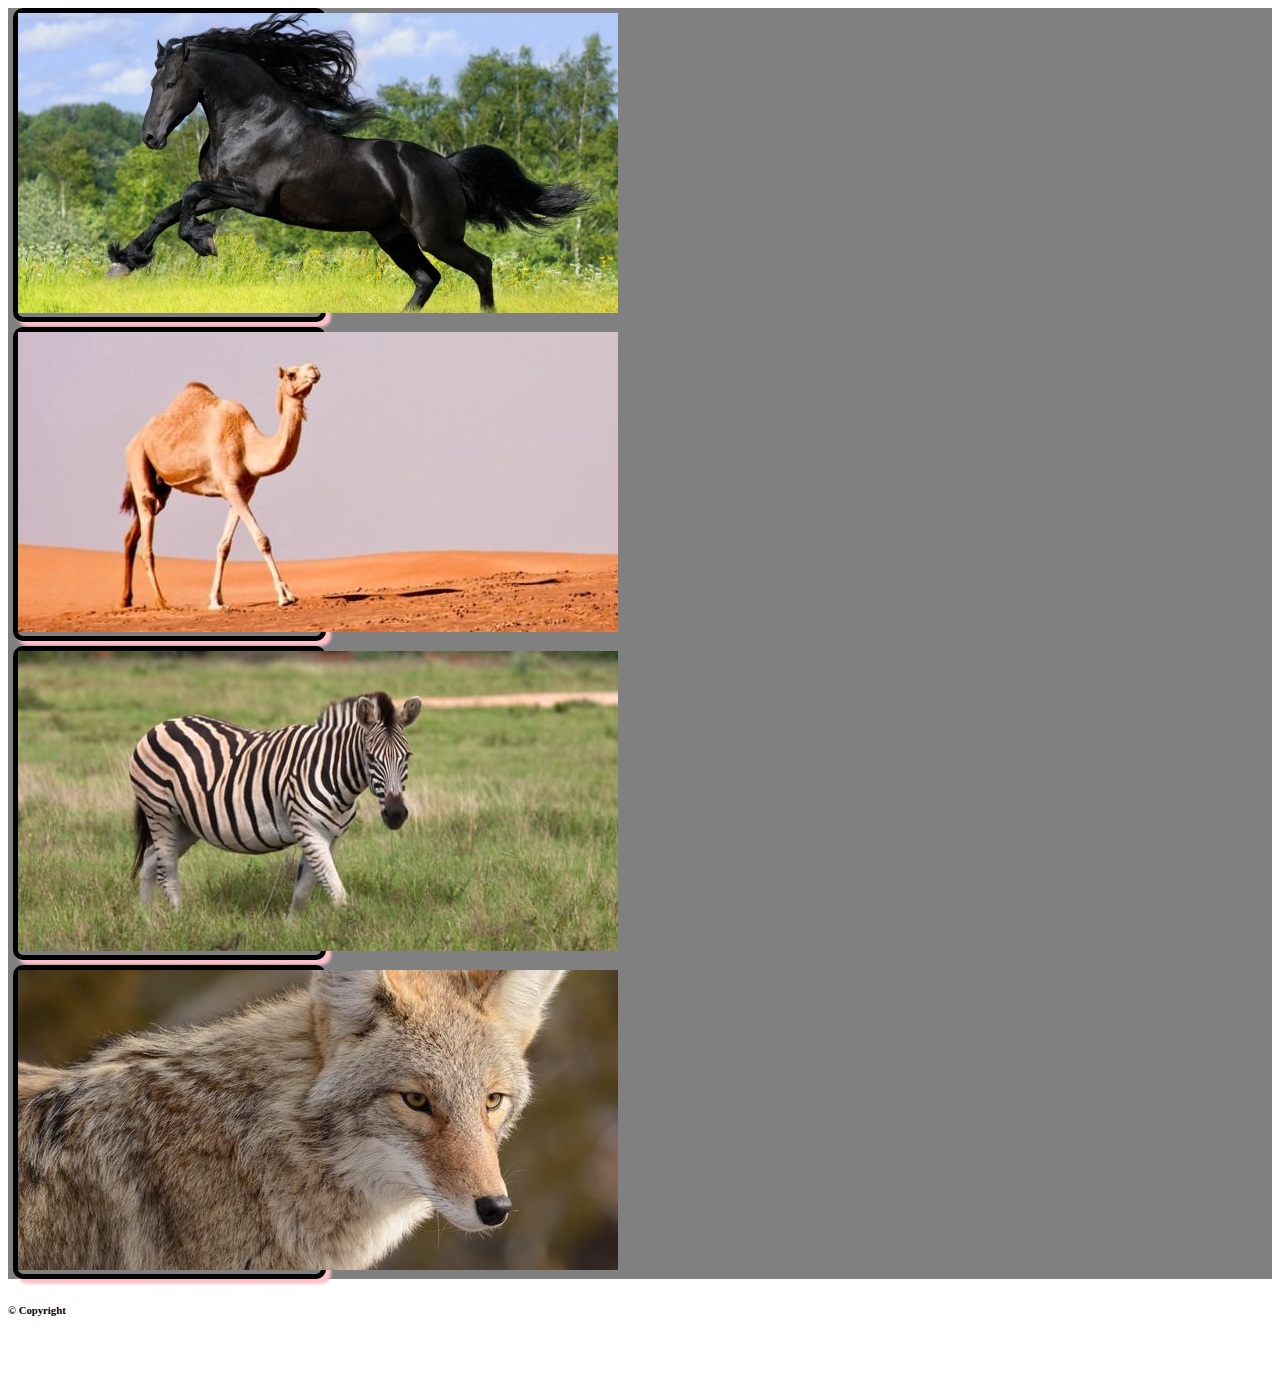
<file: AplicacionWeb01/wwwroot/inicio.html>
﻿<!DOCTYPE html>
<html lang="en">
<head>
    <title>Bootstrap Tutorial Sample Page</title>
    <meta charset="utf-8">
    <meta name="viewport" content="width=device-width, initial-scale=1">
    <link rel="stylesheet" href="https://cdn.jsdelivr.net/npm/bootstrap@4.5.3/dist/css/bootstrap.min.css" integrity="sha384-TX8t27EcRE3e/ihU7zmQxVncDAy5uIKz4rEkgIXeMed4M0jlfIDPvg6uqKI2xXr2" crossorigin="anonymous">
    <link href="css/site.css" rel="stylesheet" />
</head>
<body>
    <header class="page-header cabecera container-fluid p-0">
        <div class="container-fluid ps-2 pe-3 py-3">
            <div class="row justify-content-center">
                <div class="borde-imagen">
                    <img class="w-100" src="imagenes/Caballo.jpg" />
                </div>
                <div class="borde-imagen">
                    <img class="w-100" src="imagenes/Camello.jpg" />
                </div>
                <div class="borde-imagen">
                    <img class="w-100" src="imagenes/Cebra.jpg" />
                </div>
                <div class="borde-imagen">
                    <img class="w-100" src="imagenes/Coyote.jpg" />
                </div>
            </div>
        </div>
    </header>
    <footer class="page-footer">
        <div class="container-fluid bg-dark">
            <div class="row justify-content-center">
                <div class="col-lg-4 text-center pt-2">
                    <h6 class="text-uppercase font-weight-bold text-white">&copy; Copyright</h6>
                </div>
            </div>
        </div>
    </footer>


    <script src="https://code.jquery.com/jquery-3.5.1.min.js" integrity="sha256-9/aliU8dGd2tb6OSsuzixeV4y/faTqgFtohetphbbj0=" crossorigin="anonymous"></script>
    <script src="https://cdn.jsdelivr.net/npm/bootstrap@4.5.3/dist/js/bootstrap.min.js" integrity="sha384-w1Q4orYjBQndcko6MimVbzY0tgp4pWB4lZ7lr30WKz0vr/aWKhXdBNmNb5D92v7s" crossorigin="anonymous"></script>
    <script src="js/site.js"></script>
</body>

</html>
</file>
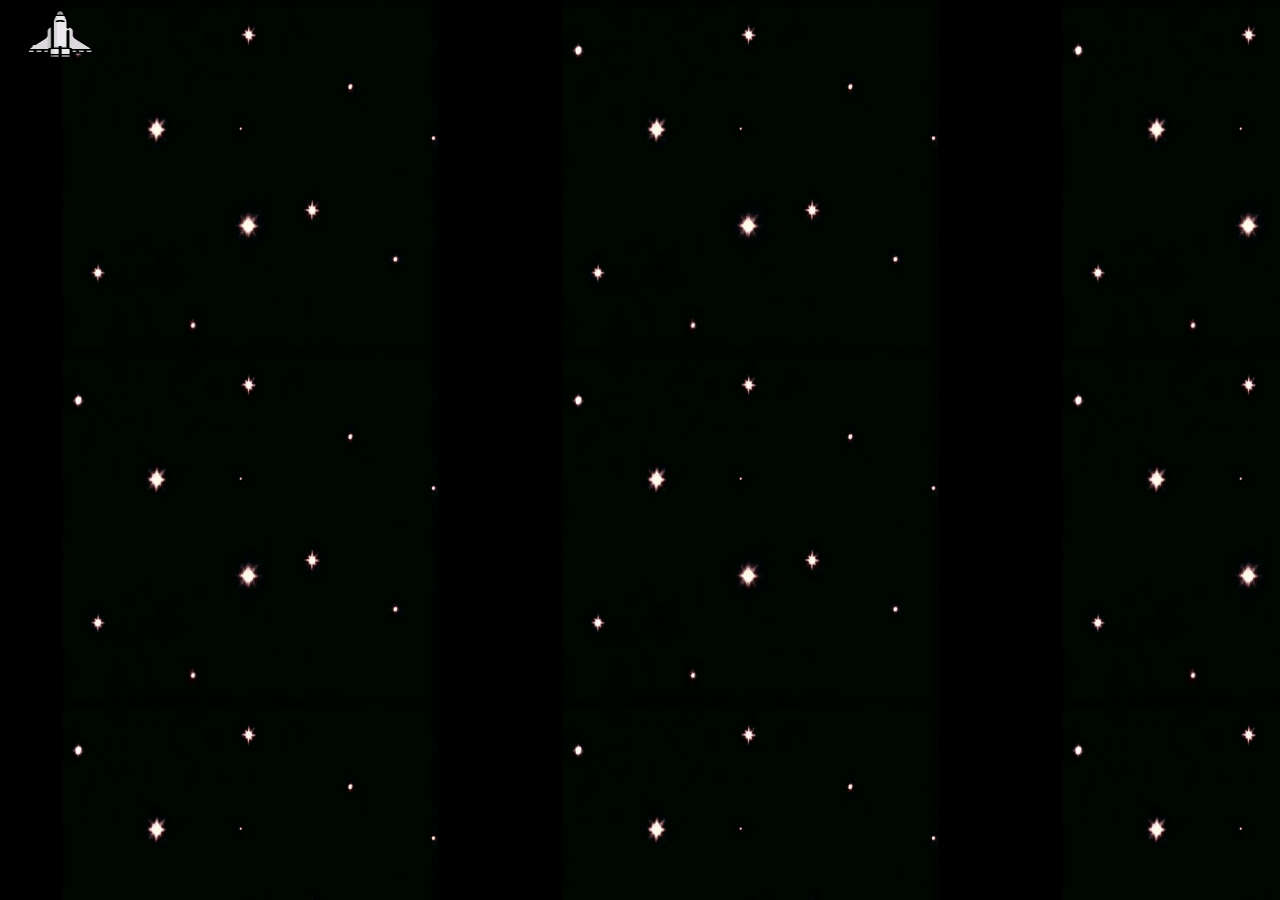
<file: Demo nave/wwwroot/htmlpage.html>
﻿<!DOCTYPE html>
<html>
<head>
    <meta charset="utf-8" />
    <title></title>
    <link href="css/StyleSheet.css" rel="stylesheet" />
</head>
<body>
    <img src="img/nave.png" id="cuadrado" />
    <img src="img/disparo.png" id="disparo" />
    <script src="js/JavaScript.js"></script>
</body>
</html>
</file>
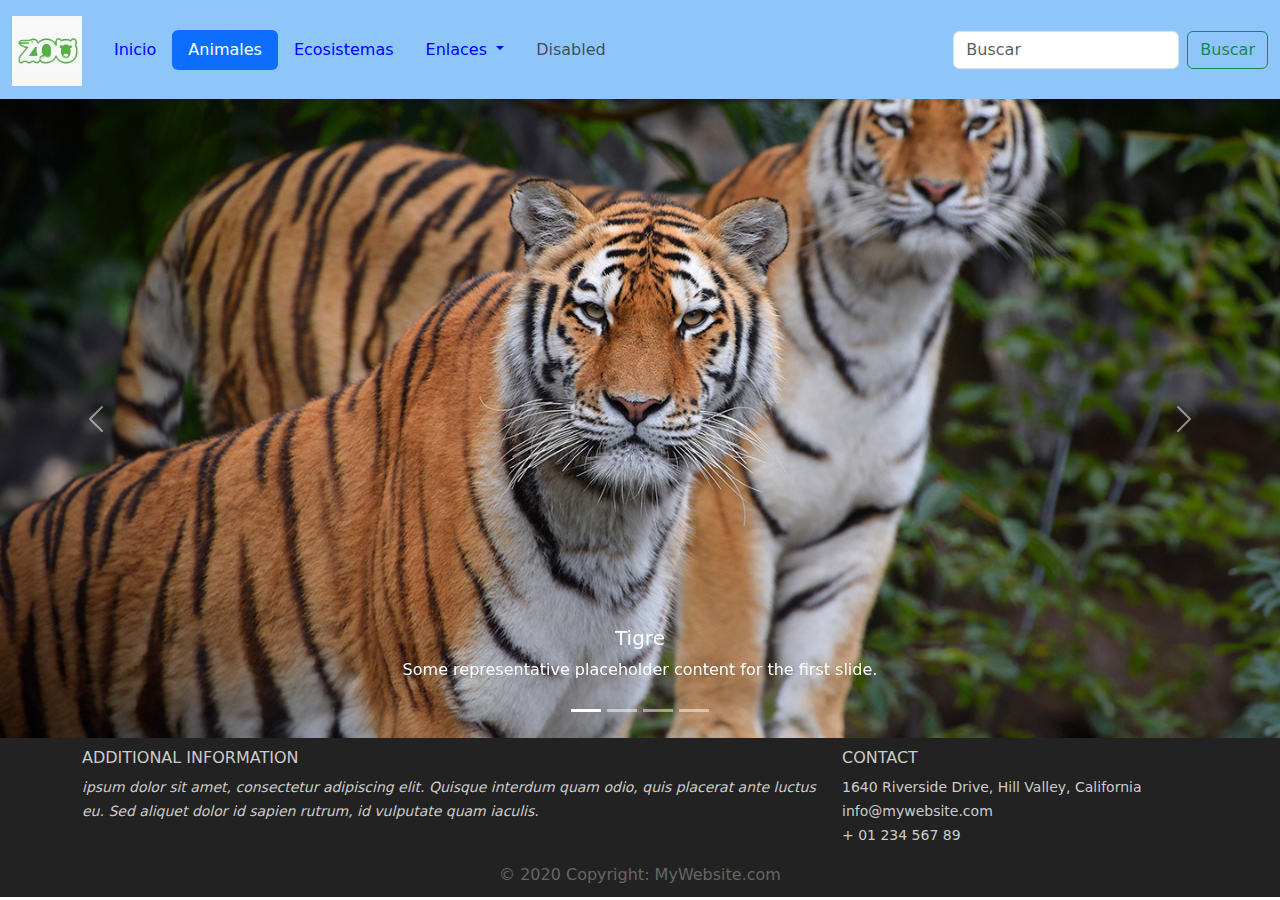
<file: Zoo/wwwroot/animales.html>
<!doctype html>
<html lang="en">
    <head>
        <meta charset="utf-8">
        <meta name="viewport" content="width=device-width, initial-scale=1">
        <title>ZOO-Animales</title>
        <link href="https://cdn.jsdelivr.net/npm/bootstrap@5.3.3/dist/css/bootstrap.min.css" rel="stylesheet" integrity="sha384-QWTKZyjpPEjISv5WaRU9OFeRpok6YctnYmDr5pNlyT2bRjXh0JMhjY6hW+ALEwIH" crossorigin="anonymous">
        <link rel="stylesheet" type="text/css" href="./css/animales.css">
    </head>
    <body>
        <nav class="navbar navbar-expand-lg navbar-estilo">
            <div class="container-fluid">
                <a class="navbar-brand" href="#">
                    <img src="imagenes/logo_zoo.jpg" alt="Logo" width="70" height="70" class="d-inline-block align-text-top"></a>
                <button class="navbar-toggler" type="button" data-bs-toggle="collapse" data-bs-target="#navbarSupportedContent" aria-controls="navbarSupportedContent" aria-expanded="false" aria-label="Toggle navigation">
                    <span class="navbar-toggler-icon"></span>
                </button>
                <div class="collapse navbar-collapse" id="navbarSupportedContent">
                    <ul class="nav nav-pills nav-fill me-auto">
                        <li class="nav-item">
                            <a class="nav-link navlink-estilo" href="./index.html">Inicio</a>
                        </li>
                        <li class="nav-item">
                            <a class="nav-link active" aria-current="page" href="#">Animales</a>
                        </li>
                        <li class="nav-item">
                            <a class="nav-link navlink-estilo" href="./ecosistemas.html">Ecosistemas</a>
                        </li>
                        <li class="nav-item dropdown">
                            <a class="nav-link navlink-estilo dropdown-toggle" href="#" role="button" data-bs-toggle="dropdown" aria-expanded="false">
                                Enlaces
                            </a>
                            <ul class="dropdown-menu dropdownmenu-estilo">
                                <li><a class="dropdown-item navlink-estilo" href="./trabajadores.html">Trabajadores</a></li>
                                <li><a class="dropdown-item navlink-estilo" href="#">Another action</a></li>
                                <li><hr class="dropdown-divider"></li>
                                <li><a class="dropdown-item navlink-estilo" href="#">Something else here</a></li>
                            </ul>
                        </li>
                        <li class="nav-item">
                            <a class="nav-link disabled" aria-disabled="true">Disabled</a>
                        </li>
                    </ul>
                    <form class="d-flex" role="search">
                        <input class="form-control me-2" type="search" placeholder="Buscar" aria-label="Search">
                        <button class="btn btn-outline-success" type="submit">Buscar</button>
                    </form>
                </div>
            </div>
        </nav>

        <div class="container-fluid carrusel-estilo">
            <div id="carouselExampleCaptions" class="carousel slide carousel-fade" data-bs-ride="true">
                <div class="carousel-indicators">
                  <button type="button" data-bs-target="#carouselExampleCaptions" data-bs-slide-to="0" class="active" aria-current="true" aria-label="Slide 1"></button>
                  <button type="button" data-bs-target="#carouselExampleCaptions" data-bs-slide-to="1" aria-label="Slide 2"></button>
                  <button type="button" data-bs-target="#carouselExampleCaptions" data-bs-slide-to="2" aria-label="Slide 3"></button>
                  <button type="button" data-bs-target="#carouselExampleCaptions" data-bs-slide-to="3" aria-label="Slide 4"></button>
                </div>
                <div class="carousel-inner">
                  <div class="carousel-item active">
                    <img src="./imagenes/animales/tigre_1440x719.jpg" class="d-block w-100" alt="...">
                    <div class="carousel-caption d-none d-md-block">
                      <h5>Tigre</h5>
                      <p>Some representative placeholder content for the first slide.</p>
                    </div>
                  </div>
                  <div class="carousel-item">
                    <img src="./imagenes/animales/Camello.jpg" class="d-block w-100" alt="...">
                    <div class="carousel-caption d-none d-md-block">
                      <h5>Camello</h5>
                      <p>Some representative placeholder content for the second slide.</p>
                    </div>
                  </div>
                  <div class="carousel-item">
                    <img src="./imagenes/animales/Cebra.jpg" class="d-block w-100" alt="...">
                    <div class="carousel-caption d-none d-md-block">
                      <h5>Cebra</h5>
                      <p>Some representative placeholder content for the third slide.</p>
                    </div>
                  </div>
                  <div class="carousel-item">
                    <img src="./imagenes/animales/Elefante.jpg" class="d-block w-100" alt="...">
                    <div class="carousel-caption d-none d-md-block">
                      <h5>Elefante</h5>
                      <p>Some representative placeholder content for the third slide.</p>
                    </div>
                  </div>
                </div>
                <button class="carousel-control-prev" type="button" data-bs-target="#carouselExampleCaptions" data-bs-slide="prev">
                  <span class="carousel-control-prev-icon" aria-hidden="true"></span>
                  <span class="visually-hidden">Previous</span>
                </button>
                <button class="carousel-control-next" type="button" data-bs-target="#carouselExampleCaptions" data-bs-slide="next">
                  <span class="carousel-control-next-icon" aria-hidden="true"></span>
                  <span class="visually-hidden">Next</span>
                </button>
            </div>
        </div>
        
        <footer class="page-footer">
            <div class="container">
                <div class="row">
                    <div class="col-lg-8 col-md-8 col-sm-12">
                        <h6 class="text-uppercase font-weight-bold">Additional Information</h6>
                        <p class="fst-italic"><small>ipsum dolor sit amet, consectetur adipiscing elit. Quisque interdum quam odio, quis placerat ante luctus eu. Sed aliquet dolor id sapien rutrum, id vulputate quam iaculis.</small></p>
                </div>
                <div class="col-lg-4 col-md-4 col-sm-12">
                    <h6 class="text-uppercase font-weight-bold">Contact</h6>
                    <p><small>1640 Riverside Drive, Hill Valley, California
                    <br/>info@mywebsite.com
                    <br/>+ 01 234 567 89</small></p>
                </div>
            <div>
            <div class="footer-copyright text-center">© 2020 Copyright: MyWebsite.com</div>
        </footer>
    
   

        <script src="https://cdn.jsdelivr.net/npm/@popperjs/core@2.11.8/dist/umd/popper.min.js" integrity="sha384-I7E8VVD/ismYTF4hNIPjVp/Zjvgyol6VFvRkX/vR+Vc4jQkC+hVqc2pM8ODewa9r" crossorigin="anonymous"></script>
        <script src="https://cdn.jsdelivr.net/npm/bootstrap@5.3.3/dist/js/bootstrap.min.js" integrity="sha384-0pUGZvbkm6XF6gxjEnlmuGrJXVbNuzT9qBBavbLwCsOGabYfZo0T0to5eqruptLy" crossorigin="anonymous"></script>
        <script src="https://code.jquery.com/jquery-3.5.1.min.js" integrity="sha256-9/aliU8dGd2tb6OSsuzixeV4y/faTqgFtohetphbbj0=" crossorigin="anonymous"></script>
        <script src="./js/index.js"></script>
    </body>
</html>
</file>
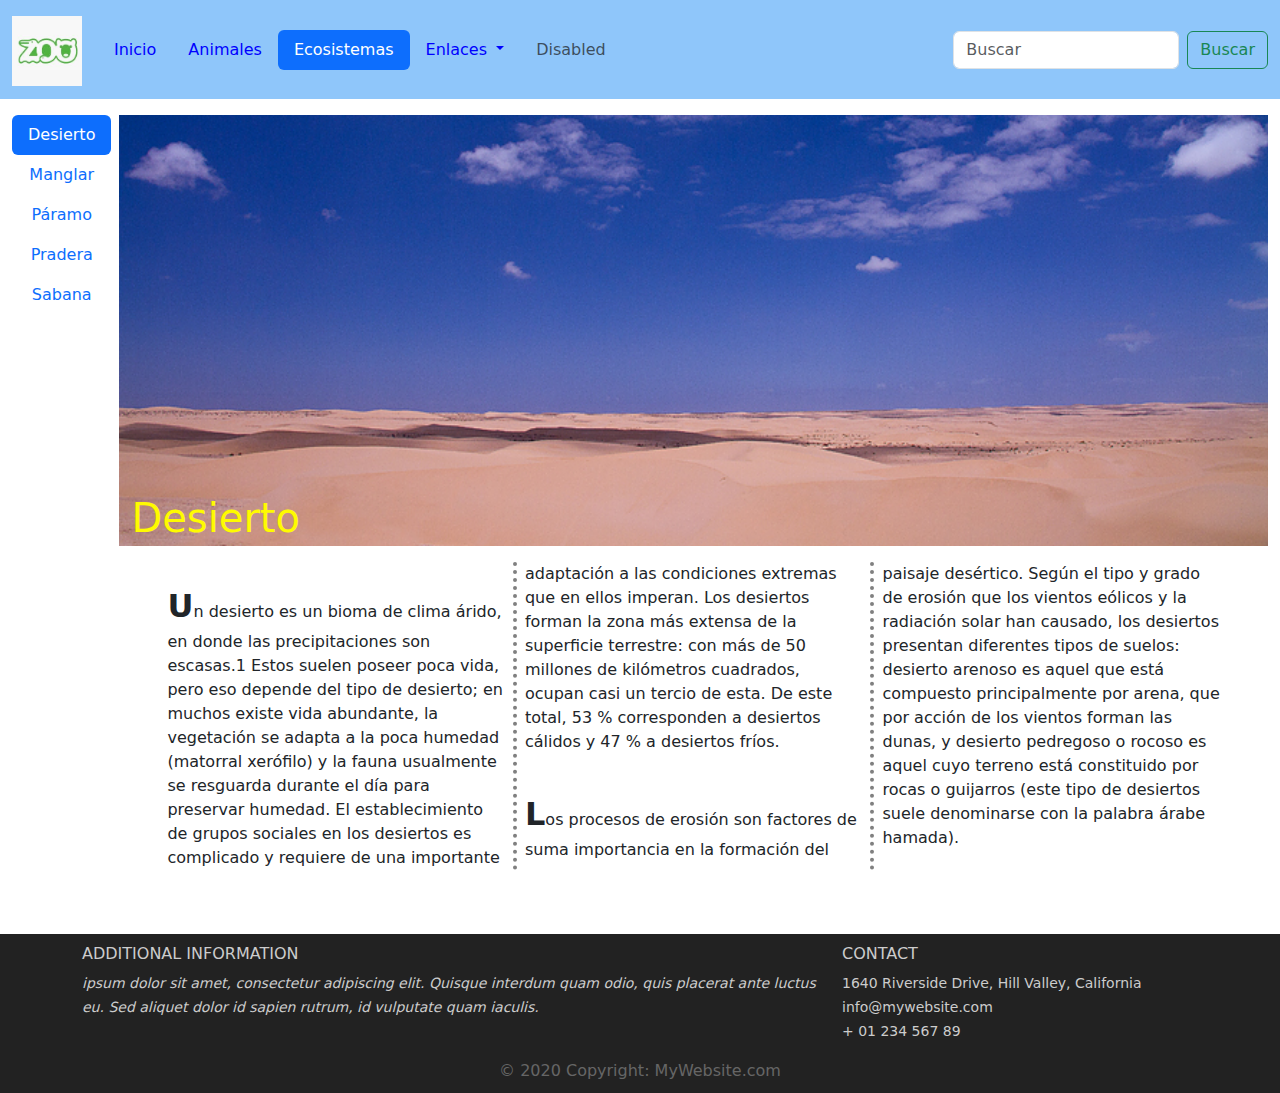
<file: Zoo/wwwroot/ecosistemas.html>
<!doctype html>
<html lang="en">
    <head>
        <meta charset="utf-8">
        <meta name="viewport" content="width=device-width, initial-scale=1">
        <title>ZOO-Ecosistemas</title>
        <link href="https://cdn.jsdelivr.net/npm/bootstrap@5.3.3/dist/css/bootstrap.min.css" rel="stylesheet" integrity="sha384-QWTKZyjpPEjISv5WaRU9OFeRpok6YctnYmDr5pNlyT2bRjXh0JMhjY6hW+ALEwIH" crossorigin="anonymous">
        <link rel="stylesheet" type="text/css" href="./css/ecosistemas.css">
    </head>
    <body>
        <nav class="navbar navbar-expand-lg navbar-estilo">
            <div class="container-fluid">
              <a class="navbar-brand" href="#">
                <img src="imagenes/logo_zoo.jpg" alt="Logo" width="70" height="70" class="d-inline-block align-text-top"></a>
            <button class="navbar-toggler" type="button" data-bs-toggle="collapse" data-bs-target="#navbarSupportedContent" aria-controls="navbarSupportedContent" aria-expanded="false" aria-label="Toggle navigation">
                    <span class="navbar-toggler-icon"></span>
                </button>
                <div class="collapse navbar-collapse" id="navbarSupportedContent">
                    <ul class="nav nav-pills nav-fill me-auto">
                        <li class="nav-item">
                            <a class="nav-link navlink-estilo" href="./index.html">Inicio</a>
                        </li>
                        <li class="nav-item">
                            <a class="nav-link navlink-estilo" href="./animales.html">Animales</a>
                        </li>
                        <li class="nav-item">
                            <a class="nav-link active" aria-current="page" href="#">Ecosistemas</a>
                        </li>
                        <li class="nav-item dropdown">
                            <a class="nav-link navlink-estilo dropdown-toggle" href="#" role="button" data-bs-toggle="dropdown" aria-expanded="false">
                                Enlaces
                            </a>
                            <ul class="dropdown-menu dropdownmenu-estilo">
                                <li><a class="dropdown-item navlink-estilo" href="./trabajadores.html">Trabajadores</a></li>
                                <li><a class="dropdown-item navlink-estilo" href="#">Another action</a></li>
                                <li><hr class="dropdown-divider"></li>
                                <li><a class="dropdown-item navlink-estilo" href="#">Something else here</a></li>
                            </ul>
                        </li>
                        <li class="nav-item">
                            <a class="nav-link disabled" aria-disabled="true">Disabled</a>
                        </li>
                    </ul>
                    <form class="d-flex" role="search">
                        <input class="form-control me-2" type="search" placeholder="Buscar" aria-label="Search">
                        <button class="btn btn-outline-success" type="submit">Buscar</button>
                    </form>
                </div>
            </div>
        </nav>

        <div class="container-fluid navtab-estilo my-3">
          <div class="d-flex align-items-start">
            <div class="nav flex-column nav-pills me-2" id="v-pills-tab" role="tablist" aria-orientation="vertical">
              <button class="nav-link active" id="v-pills-desierto-tab" data-bs-toggle="pill" data-bs-target="#v-pills-desierto" type="button" role="tab" aria-controls="v-pills-deiserto" aria-selected="true">Desierto</button>
              <button class="nav-link" id="v-pills-manglar-tab" data-bs-toggle="pill" data-bs-target="#v-pills-manglar" type="button" role="tab" aria-controls="v-pills-manglar" aria-selected="false">Manglar</button>
              <button class="nav-link" id="v-pills-paramo-tab" data-bs-toggle="pill" data-bs-target="#v-pills-paramo" type="button" role="tab" aria-controls="v-pills-paramo" aria-selected="false">Páramo</button>
              <button class="nav-link" id="v-pills-pradera-tab" data-bs-toggle="pill" data-bs-target="#v-pills-pradera" type="button" role="tab" aria-controls="v-pills-pradera" aria-selected="false">Pradera</button>
              <button class="nav-link" id="v-pills-sabana-tab" data-bs-toggle="pill" data-bs-target="#v-pills-sabana" type="button" role="tab" aria-controls="v-pills-sabana" aria-selected="false">Sabana</button>
            </div>
            <div class="tab-content w-100" id="v-pills-tabContent">
                <div class="tab-pane fade w-100 show active" id="v-pills-desierto" role="tabpanel" aria-labelledby="v-pills-desierto-tab" tabindex="0">
                    <img class="w-100" src="./imagenes/ecosistemas/Desierto.jpg">
                    <div class="descripcion_tab position-absolute m-2 p-1">
                        <h1>Desierto</h1>
                    </div>
                    <div class="container-fluid mt-3 px-5 pb-5">
                        <div class="texto-columnas">
                            <p>
                                Un desierto es un bioma de clima árido, en donde las precipitaciones son escasas.1​ Estos suelen poseer poca vida, pero eso depende del tipo de desierto; en muchos existe vida abundante, la vegetación se adapta a la poca humedad (matorral xerófilo) y la fauna usualmente se resguarda durante el día para preservar humedad. El establecimiento de grupos sociales en los desiertos es complicado y requiere de una importante adaptación a las condiciones extremas que en ellos imperan. Los desiertos forman la zona más extensa de la superficie terrestre: con más de 50 millones de kilómetros cuadrados, ocupan casi un tercio de esta. De este total, 53 % corresponden a desiertos cálidos y 47 % a desiertos fríos.
                            </p>
                            <p>
                                Los procesos de erosión son factores de suma importancia en la formación del paisaje desértico. Según el tipo y grado de erosión que los vientos eólicos y la radiación solar han causado, los desiertos presentan diferentes tipos de suelos: desierto arenoso es aquel que está compuesto principalmente por arena, que por acción de los vientos forman las dunas, y desierto pedregoso o rocoso es aquel cuyo terreno está constituido por rocas o guijarros (este tipo de desiertos suele denominarse con la palabra árabe hamada).
                            </p>
                        </div>
                    </div>
                </div>
                <div class="tab-pane fade w-100" id="v-pills-manglar" role="tabpanel" aria-labelledby="v-pills-manglar-tab" tabindex="0">
                    <img class="w-100" src="./imagenes/ecosistemas/Manglar.jpg">
                    <div class="descripcion_tab position-absolute m-2 p-1">
                        <h1>Manglar</h1>
                    </div>
                    <div class="container-fluid mt-3 px-5 pb-5">
                        <div class="texto-columnas">
                            <p>
                                El manglar es un área biótica o bioma formada por árboles muy tolerantes a las sales existentes en la zona intermareal cercana a la desembocadura de cursos de agua dulce en latitudes tropicales y subtropicales. Así, entre las áreas con manglares se incluyen estuarios y zonas costeras. Tienen una gran diversidad biológica con alta productividad y en ellas se encuentran muchas especies, tanto de aves como de peces, crustáceos, moluscos y otras.
                            </p>
                            <p>
                                Su nombre deriva de los árboles que los forman, los mangles. El término mangle (de donde se deriva mangrove en alemán, francés e inglés) proviene de una voz caribe o arahuaca,1​ quizá guaraní y significa árbol torcido.2​ Normalmente se dan como barrera debido a motivos de desarrollo, cuando la costa ha sufrido una rápida erosión. También sirven de hábitat para numerosas especies y proporcionan una protección natural contra fuertes vientos, olas producidas por huracanes e incluso por maremotos.
                            </p>
                        </div>
                    </div>
                </div>
                <div class="tab-pane fade w-100" id="v-pills-paramo" role="tabpanel" aria-labelledby="v-pills-paramo-tab" tabindex="0">
                    <img class="w-100" src="./imagenes/ecosistemas/Paramo.jpg">
                    <div class="descripcion_tab position-absolute m-2 p-1">
                        <h1>Páramo</h1>
                    </div>
                    <div class="container-fluid mt-3 px-5 pb-5">
                        <div class="texto-columnas">
                            <p>
                                Un páramo es una gran extensión de terreno yermo y plano situado a cierta altitud, muchas veces superior a 1000 m s. n. m. A las regiones donde abundan los páramos se las denomina parameras.1​Los hábitats de la paramera abundan en el África tropical, Europa septentrional y occidental, norte de Australia, Norteamérica, Asia Central y el subcontinente indio.
                            </p>
                            <p>
                                El páramo constituye la superficie estructural de un relieve tabular y se caracteriza por asentarse sobre suelos calizos, con una escasa vegetación, basada generalmente en el brezo y el matorral, prevalencia de cultivos de secano, una fuerte amplitud térmica, vientos constantes y una hidrografía escasa, aunque en muchas ocasiones aparecen grandes cortes del terreno por los ríos, dando lugar a cañones. Debido a su altitud suelen ser frecuentes las nieblas en épocas lluviosas. Suelen aparecer en zonas de media montaña y en zonas de transición entre las sierras y las campiñas.
                            </p>
                        </div>
                    </div>
                </div>
                <div class="tab-pane fade" id="v-pills-pradera" role="tabpanel" aria-labelledby="v-pills-pradera-tab" tabindex="0">

                </div>
                <div class="tab-pane fade" id="v-pills-sabana" role="tabpanel" aria-labelledby="v-pills-sabana-tab" tabindex="0">
                
                </div>
            </div>
          </div>
        </div>

        <footer class="page-footer">
            <div class="container">
                <div class="row">
                    <div class="col-lg-8 col-md-8 col-sm-12">
                        <h6 class="text-uppercase font-weight-bold">Additional Information</h6>
                        <p class="fst-italic"><small>ipsum dolor sit amet, consectetur adipiscing elit. Quisque interdum quam odio, quis placerat ante luctus eu. Sed aliquet dolor id sapien rutrum, id vulputate quam iaculis.</small></p>
                </div>
                <div class="col-lg-4 col-md-4 col-sm-12">
                    <h6 class="text-uppercase font-weight-bold">Contact</h6>
                    <p><small>1640 Riverside Drive, Hill Valley, California
                    <br/>info@mywebsite.com
                    <br/>+ 01 234 567 89</small></p>
                </div>
            <div>
            <div class="footer-copyright text-center">© 2020 Copyright: MyWebsite.com</div>
        </footer>
    
        <script src="https://cdn.jsdelivr.net/npm/@popperjs/core@2.11.8/dist/umd/popper.min.js" integrity="sha384-I7E8VVD/ismYTF4hNIPjVp/Zjvgyol6VFvRkX/vR+Vc4jQkC+hVqc2pM8ODewa9r" crossorigin="anonymous"></script>
        <script src="https://cdn.jsdelivr.net/npm/bootstrap@5.3.3/dist/js/bootstrap.min.js" integrity="sha384-0pUGZvbkm6XF6gxjEnlmuGrJXVbNuzT9qBBavbLwCsOGabYfZo0T0to5eqruptLy" crossorigin="anonymous"></script>
        <script src="https://code.jquery.com/jquery-3.5.1.min.js" integrity="sha256-9/aliU8dGd2tb6OSsuzixeV4y/faTqgFtohetphbbj0=" crossorigin="anonymous"></script>
        <script src="./js/index.js"></script>
    </body>
</html>
</file>
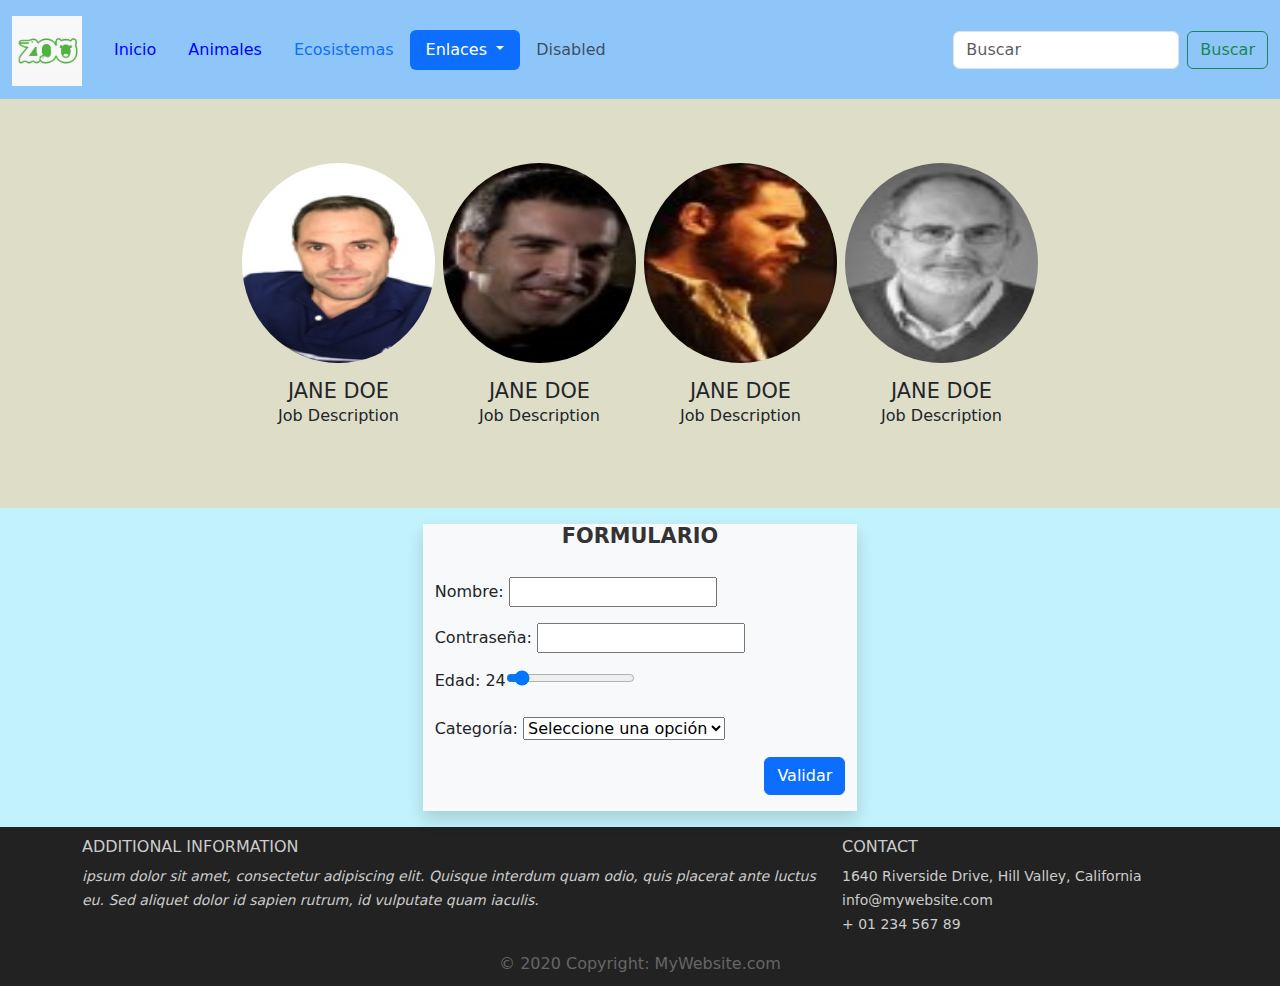
<file: Zoo/wwwroot/trabajadores.html>
<!doctype html>
<html lang="en">
    <head>
        <meta charset="utf-8">
        <meta name="viewport" content="width=device-width, initial-scale=1">
        <title>ZOO - Operarios</title>
        <link href="https://cdn.jsdelivr.net/npm/bootstrap@5.3.3/dist/css/bootstrap.min.css" rel="stylesheet" integrity="sha384-QWTKZyjpPEjISv5WaRU9OFeRpok6YctnYmDr5pNlyT2bRjXh0JMhjY6hW+ALEwIH" crossorigin="anonymous">
        <link rel="stylesheet" type="text/css" href="./css/trabajadores.css">
    </head>
    <body>
        <nav class="navbar navbar-expand-lg navbar-estilo">
            <div class="container-fluid">
              <a class="navbar-brand" href="#">
                <img src="imagenes/logo_zoo.jpg" alt="Logo" width="70" height="70" class="d-inline-block align-text-top"></a>
            <button class="navbar-toggler" type="button" data-bs-toggle="collapse" data-bs-target="#navbarSupportedContent" aria-controls="navbarSupportedContent" aria-expanded="false" aria-label="Toggle navigation">
                    <span class="navbar-toggler-icon"></span>
                </button>
                <div class="collapse navbar-collapse" id="navbarSupportedContent">
                    <ul class="nav nav-pills nav-fill me-auto">
                        <li class="nav-item">
                            <a class="nav-link navlink-estilo" href="./index.html">Inicio</a>
                        </li>
                        <li class="nav-item">
                            <a class="nav-link navlink-estilo" href="./animales.html">Animales</a>
                        </li>
                        <li class="nav-item">
                            <a class="nav-link" aria-current="page" href="./ecosistemas.html">Ecosistemas</a>
                        </li>
                        <li class="nav-item dropdown">
                            <a class="nav-link navlink-estilo dropdown-toggle active" href="#" role="button" data-bs-toggle="dropdown" aria-expanded="false">
                                Enlaces
                            </a>
                            <ul class="dropdown-menu dropdownmenu-estilo">
                                <li><a class="dropdown-item navlink-estilo active" href="#">Trabajadores</a></li>
                                <li><a class="dropdown-item navlink-estilo" href="#">Another action</a></li>
                                <li><hr class="dropdown-divider"></li>
                                <li><a class="dropdown-item navlink-estilo" href="#">Something else here</a></li>
                            </ul>
                        </li>
                        <li class="nav-item">
                            <a class="nav-link disabled" aria-disabled="true">Disabled</a>
                        </li>
                    </ul>
                    <form class="d-flex" role="search">
                        <input class="form-control me-2" type="search" placeholder="Buscar" aria-label="Search">
                        <button class="btn btn-outline-success" type="submit">Buscar</button>
                    </form>
                </div>
            </div>
        </nav>

        <div class="background">
            <div class="container team">
                <div class="row card-columns">
                    <div class="card col-lg-3 col-md-3 col-sm-4 text-center px-1">
                        <img class="card-img-top rounded-circle" src="./imagenes/operarios/100x160/operario02.jpg" alt="Card image" height="200">
                        <div class="card-body">
                            <h4 class="card-title">Jane Doe</h4>
                            <p class="card-text">Job Description</p>
                        </div>
                    </div>
                    <div class="card col-lg-3 col-md-3 col-sm-4 text-center px-1">
                        <img class="card-img-top rounded-circle" src="./imagenes/operarios/60x100/operario03.jpg" alt="Card image" height="200">
                        <div class="card-body">
                            <h4 class="card-title">Jane Doe</h4>
                            <p class="card-text">Job Description</p>
                        </div>
                    </div>
                    <div class="card col-lg-3 col-md-3 col-sm-4 text-center px-1">
                        <img class="card-img-top rounded-circle" src="./imagenes/operarios/60x100/operario04.jpg" alt="Card image" height="200">
                        <div class="card-body">
                            <h4 class="card-title">Jane Doe</h4>
                            <p class="card-text">Job Description</p>
                        </div>
                    </div>
                    <div class="card col-lg-3 col-md-3 col-sm-4 text-center px-1">
                        <img class="card-img-top rounded-circle" src="./imagenes/operarios/60x100/operario05.jpg" alt="Card image" height="200">
                        <div class="card-body">
                            <h4 class="card-title">Jane Doe</h4>
                            <p class="card-text">Job Description</p>
                        </div>
                    </div>
                </div>
            </div>
        </div>
        <div class="row justify-content-center bg-info bg-opacity-25 py-3">
            <div class="col-lg-4 col-md-4 col-sm-12 bg-light shadow pb-3">
                <h3 class="formulario-title text-center">Formulario</h3>
                <label class="d-block py-2">Nombre: <input type="text" id="id_nombre" name="nombre" required /></label>
                <label class="d-block py-2">Contraseña: <input type="password" id="id_password" name="password" required /></label>
                <label class="d-block py-2">Edad: <span id="txt_edad">24</span><input type="range" id="id_edad" name="edad" value="24" min="18" max="99" onchange="updateEdad(this.value);"></label>
                <label class="d-block py-3">
                    Categoría:
                    <select id="id_categoria" name="categoria">
                        <option value="">Seleccione una opción</option>
                        <option value="operario">Operario</option>
                        <option value="limpiador">Limpiador</option>
                        <option value="gerente">Gerente</option>
                    </select>
                </label>
                <div class="d-flex">
                    <button class="align-self-end ms-auto btn btn-primary" type="button" onclick="validarDatos();">Validar</button>
                </div>
            </div>
        </div>

        <footer class="page-footer">
            <div class="container">
                <div class="row">
                    <div class="col-lg-8 col-md-8 col-sm-12">
                        <h6 class="text-uppercase font-weight-bold">Additional Information</h6>
                        <p class="fst-italic"><small>ipsum dolor sit amet, consectetur adipiscing elit. Quisque interdum quam odio, quis placerat ante luctus eu. Sed aliquet dolor id sapien rutrum, id vulputate quam iaculis.</small></p>
                </div>
                <div class="col-lg-4 col-md-4 col-sm-12">
                    <h6 class="text-uppercase font-weight-bold">Contact</h6>
                    <p><small>1640 Riverside Drive, Hill Valley, California
                    <br/>info@mywebsite.com
                    <br/>+ 01 234 567 89</small></p>
                </div>
            <div>
            <div class="footer-copyright text-center">© 2020 Copyright: MyWebsite.com</div>
        </footer>
    
        <script src="https://cdn.jsdelivr.net/npm/@popperjs/core@2.11.8/dist/umd/popper.min.js" integrity="sha384-I7E8VVD/ismYTF4hNIPjVp/Zjvgyol6VFvRkX/vR+Vc4jQkC+hVqc2pM8ODewa9r" crossorigin="anonymous"></script>
        <script src="https://cdn.jsdelivr.net/npm/bootstrap@5.3.3/dist/js/bootstrap.min.js" integrity="sha384-0pUGZvbkm6XF6gxjEnlmuGrJXVbNuzT9qBBavbLwCsOGabYfZo0T0to5eqruptLy" crossorigin="anonymous"></script>
        <script src="https://code.jquery.com/jquery-3.5.1.min.js" integrity="sha256-9/aliU8dGd2tb6OSsuzixeV4y/faTqgFtohetphbbj0=" crossorigin="anonymous"></script>
        <script src="./js/index.js"></script>
    </body>
</html>
</file>
<file: Boton Cabron/wwwroot/css/site.css>
html {
  font-size: 14px;
}

@media (min-width: 768px) {
  html {
    font-size: 16px;
  }
}

.btn:focus, .btn:active:focus, .btn-link.nav-link:focus, .form-control:focus, .form-check-input:focus {
  box-shadow: 0 0 0 0.1rem white, 0 0 0 0.25rem #258cfb;
}

html {
  position: relative;
  min-height: 100%;
}

body {
  margin-bottom: 60px;
}

#boton {
    position: absolute;
}
</file>
<file: Contenedores/wwwroot/css/site.css>
html {
  font-size: 14px;
}

@media (min-width: 768px) {
  html {
    font-size: 16px;
  }
}

.btn:focus, .btn:active:focus, .btn-link.nav-link:focus, .form-control:focus, .form-check-input:focus {
  box-shadow: 0 0 0 0.1rem white, 0 0 0 0.25rem #258cfb;
}

html {
  position: relative;
  min-height: 100%;
}

body {
  margin-bottom: 60px;
  background-image: url('../img/fondo.jpg');
  background-position: center;
  background-size: cover;
}

.borde {
    outline: 1px solid red;
}
</file>
<file: Demo nave/wwwroot/css/site.css>
html {
  font-size: 14px;
}

@media (min-width: 768px) {
  html {
    font-size: 16px;
  }
}

.btn:focus, .btn:active:focus, .btn-link.nav-link:focus, .form-control:focus, .form-check-input:focus {
  box-shadow: 0 0 0 0.1rem white, 0 0 0 0.25rem #258cfb;
}

html {
  position: relative;
  min-height: 100%;
}

body {
  margin-bottom: 60px;
}

#Boton {
    position: absolute;
}
</file>
<file: Zoo/wwwroot/css/index.css>
/**************** N A V B A R ****************/

.navbar-estilo {
    background-color: #8fc6fa;
}
.navlink-estilo {
    color: blue;
}
.dropdownmenu-estilo {
    background-color: #d7ecff;
}

/**************** H E A D E R ****************/
.cabecera {
    background-image: url("../imagenes/tigre_1440x719.jpg");
    background-size: cover;
    background-position: center;
    position: relative;
}
.overlay {
    position: absolute;
    min-height: 100%;
    min-width: 100%;
    left: 0;
    top: 0;
    background: rgba(0, 0, 0, 0.6);
}
.description {
	left: 50%;
	position: absolute;
	top: 45%;
	transform: translate(-50%, -55%);
	text-align: center;
}
.description h1 {
	color: #6ab446;
}
.description p {
	color: #fff;
	font-size: 1.3rem;
	line-height: 1.5;
}
.description button {
    border:1px solid #6ab446;
    background:#6ab446;
    border-radius: 4px;
    color:#fff;
}
.description button:hover {
	border:1px solid #fff;
    background:#fff;
    color:#000;
}

/**************** Figura botando ****************/

.figura {
    /* position: absolute; */
    bottom: 0;
    width: 40px;
    height: 40px;
    border-radius: 50%;
    background-color: #FF5722;
    animation: bouncingBallAnimation 0.8s;
    animation-direction: alternate;
    animation-iteration-count: infinite;
}  


@keyframes bouncingBallAnimation {
    from {
        transform: translate3d(-50, -100, 0);
    }

    to {
        transform: translate3d(-50, -305px, 0);
    }
} 

/**************** F O O T E R ****************/
.page-footer {
    background-color: #222;
    color: #ccc;
    padding-top: 10px;
}
.footer-copyright {
    color: #666;
    padding-top: 0;
    padding-bottom: 10px;
}
</file>
<file: Agencia de viaje/wwwroot/css/adivina.css>
﻿body {
    background-color: aqua;
    margin: 10px;
}

div {
    outline-color: black;
    outline-width: 1px;
    outline-style: solid;
}

.verde {
    background-color: green;
}

.rojo {
    background-color: red;
}
</file>
<file: Agencia de viaje/wwwroot/css/ejercicios.css>
﻿body {
    background-color: cornflowerblue;
    margin: 10px;
}

/*div {
    outline-color: black;
    outline-width: 1px;
    outline-style: solid;
}
*/
#idEdadSalida {
    width: 100%;
    height: 200px;
    background-color: white;
}

.verde {
    background-color: green;
}

.rojo {
    background-color: red;
}

/* Botón color background aleatorio */
.flipswitch {
    position: relative;
    width: 86px;
}

    .flipswitch input[type=checkbox] {
        display: none;
    }

.flipswitch-label {
    display: block;
    overflow: hidden;
    cursor: pointer;
    border: 1px solid #999999;
    border-radius: 8px;
}

.flipswitch-inner {
    width: 200%;
    margin-left: -100%;
    transition: margin 0.3s ease-in 0s;
}

    .flipswitch-inner:before, .flipswitch-inner:after {
        float: left;
        width: 50%;
        height: 24px;
        padding: 0;
        line-height: 24px;
        font-size: 18px;
        color: white;
        font-family: Trebuchet, Arial, sans-serif;
        font-weight: bold;
        box-sizing: border-box;
    }

    .flipswitch-inner:before {
        content: "ON";
        padding-left: 12px;
        background-color: #256799;
        color: #FFFFFF;
    }

    .flipswitch-inner:after {
        content: "OFF";
        padding-right: 12px;
        background-color: #EBEBEB;
        color: #888888;
        text-align: right;
    }

.flipswitch-switch {
    width: 31px;
    margin: -3.5px;
    background: #FFFFFF;
    border: 1px solid #999999;
    border-radius: 8px;
    position: absolute;
    top: 0;
    bottom: 0;
    right: 59px;
    transition: all 0.3s ease-in 0s;
}

.flipswitch-cb:checked + .flipswitch-label .flipswitch-inner {
    margin-left: 0;
}

.flipswitch-cb:checked + .flipswitch-label .flipswitch-switch {
    right: 0;
}
</file>
<file: AplicacionWeb01/wwwroot/css/site.css>
html {
  font-size: 16px;
}

@media (min-width: 768px) {
  html {
    font-size: 16px;
  }
}

.btn:focus, .btn:active:focus, .btn-link.nav-link:focus, .form-control:focus, .form-check-input:focus {
  box-shadow: 0 0 0 0.1rem white, 0 0 0 0.25rem #258cfb;
}

html {
  position: relative;
  min-height: 100%;
}

body {
  margin-bottom: 60px;
}

.cabecera {
    background-color: gray;
}
.borde-imagen {
    width: 24%;
    margin: 5px;
    border-width: 5px;
    border-color: black;
    border-style: solid;
    border-radius: 10px;
    box-shadow: 5px 5px 3px pink;
}
</file>
<file: Demo nave/wwwroot/css/StyleSheet.css>
﻿body
{
    background-image: url("../img/Fondo.gif")
}
#cuadrado {
    position: absolute;
    width: 100px;
    height: 50px;
    background-color: transparent;
    left: 10px;
    top: 10px;
}
#disparo {
    position: absolute;
    width: 30px;
    height: 100px;
    left: -20px;
    top: -10px;
}
</file>
<file: Zoo/wwwroot/css/animales.css>
/**************** N A V B A R ****************/

.navbar-estilo {
    background-color: #8fc6fa;
}
.navlink-estilo {
    color: blue;
}
.dropdownmenu-estilo {
    background-color: #d7ecff;
}

/**************** C A R R U S E L ****************/
.carrusel-estilo {
    padding-left: 0px;
    padding-right: 0px;
}

/**************** F O O T E R ****************/
.page-footer {
    background-color: #222;
    color: #ccc;
    padding-top: 10px;
}
.footer-copyright {
    color: #666;
    padding-top: 0;
    padding-bottom: 10px;
}
</file>
<file: Zoo/wwwroot/css/ecosistemas.css>
/**************** N A V B A R ****************/

.navbar-estilo {
    background-color: #8fc6fa;
}
.navlink-estilo {
    color: blue;
}
.dropdownmenu-estilo {
    background-color: #d7ecff;
}

/**************** DESCRIPCION TAB ****************/
.descripcion_tab {
    transform: translate(0, -100%);
    text-align: center;
    /*left: 0%;
    top: 0%;*/
}
.descripcion_tab h1 {
	color: #fffb00;
}
.descripcion_tab p {
	color: #fff;
	font-size: 1.3rem;
	line-height: 1.5;
}

/**************** PARRAFOS ****************/

.texto-columnas {
    column-count: 3;
    column-gap: 20px;
    column-rule: 4px dotted gray;
}

.texto-columnas p::first-letter {
    font-size: 2em;
    font-weight: bold;
}

.texto-columnas p {
    padding-top: 20px;
}

/**************** F O O T E R ****************/
.page-footer {
    background-color: #222;
    color: #ccc;
    padding-top: 10px;
}
.footer-copyright {
    color: #666;
    padding-top: 0;
    padding-bottom: 10px;
}
</file>
<file: Zoo/wwwroot/css/trabajadores.css>
/**************** N A V B A R ****************/

.navbar-estilo {
    background-color: #8fc6fa;
}
.navlink-estilo {
    color: blue;
}
.dropdownmenu-estilo {
    background-color: #d7ecff;
}

/**************** CARDS ****************/

.background {
	background: #dedec8;
	padding: 4em 0;
}
.team {
	color: #5e5e55;
	padding: 0 180px;
}

	.team .card-columns {
		-webkit-column-count: 4;
		-moz-column-count: 4;
		column-count: 4;
	}

	.team .card {
		background: none;
		border: none;
	}

	.team .card-title {
		font-size: 1.3rem;
		margin-bottom: 0;
		text-transform: uppercase;
	}

/**************** FORMULARIO ****************/

.formulario-title {
	color: #333;
	font-size: 1.3rem;
	font-weight: 700;
	margin-bottom: 20px;
	text-transform: uppercase;
}

/**************** F O O T E R ****************/
.page-footer {
    background-color: #222;
    color: #ccc;
    padding-top: 10px;
}
.footer-copyright {
    color: #666;
    padding-top: 0;
    padding-bottom: 10px;
}
</file>
